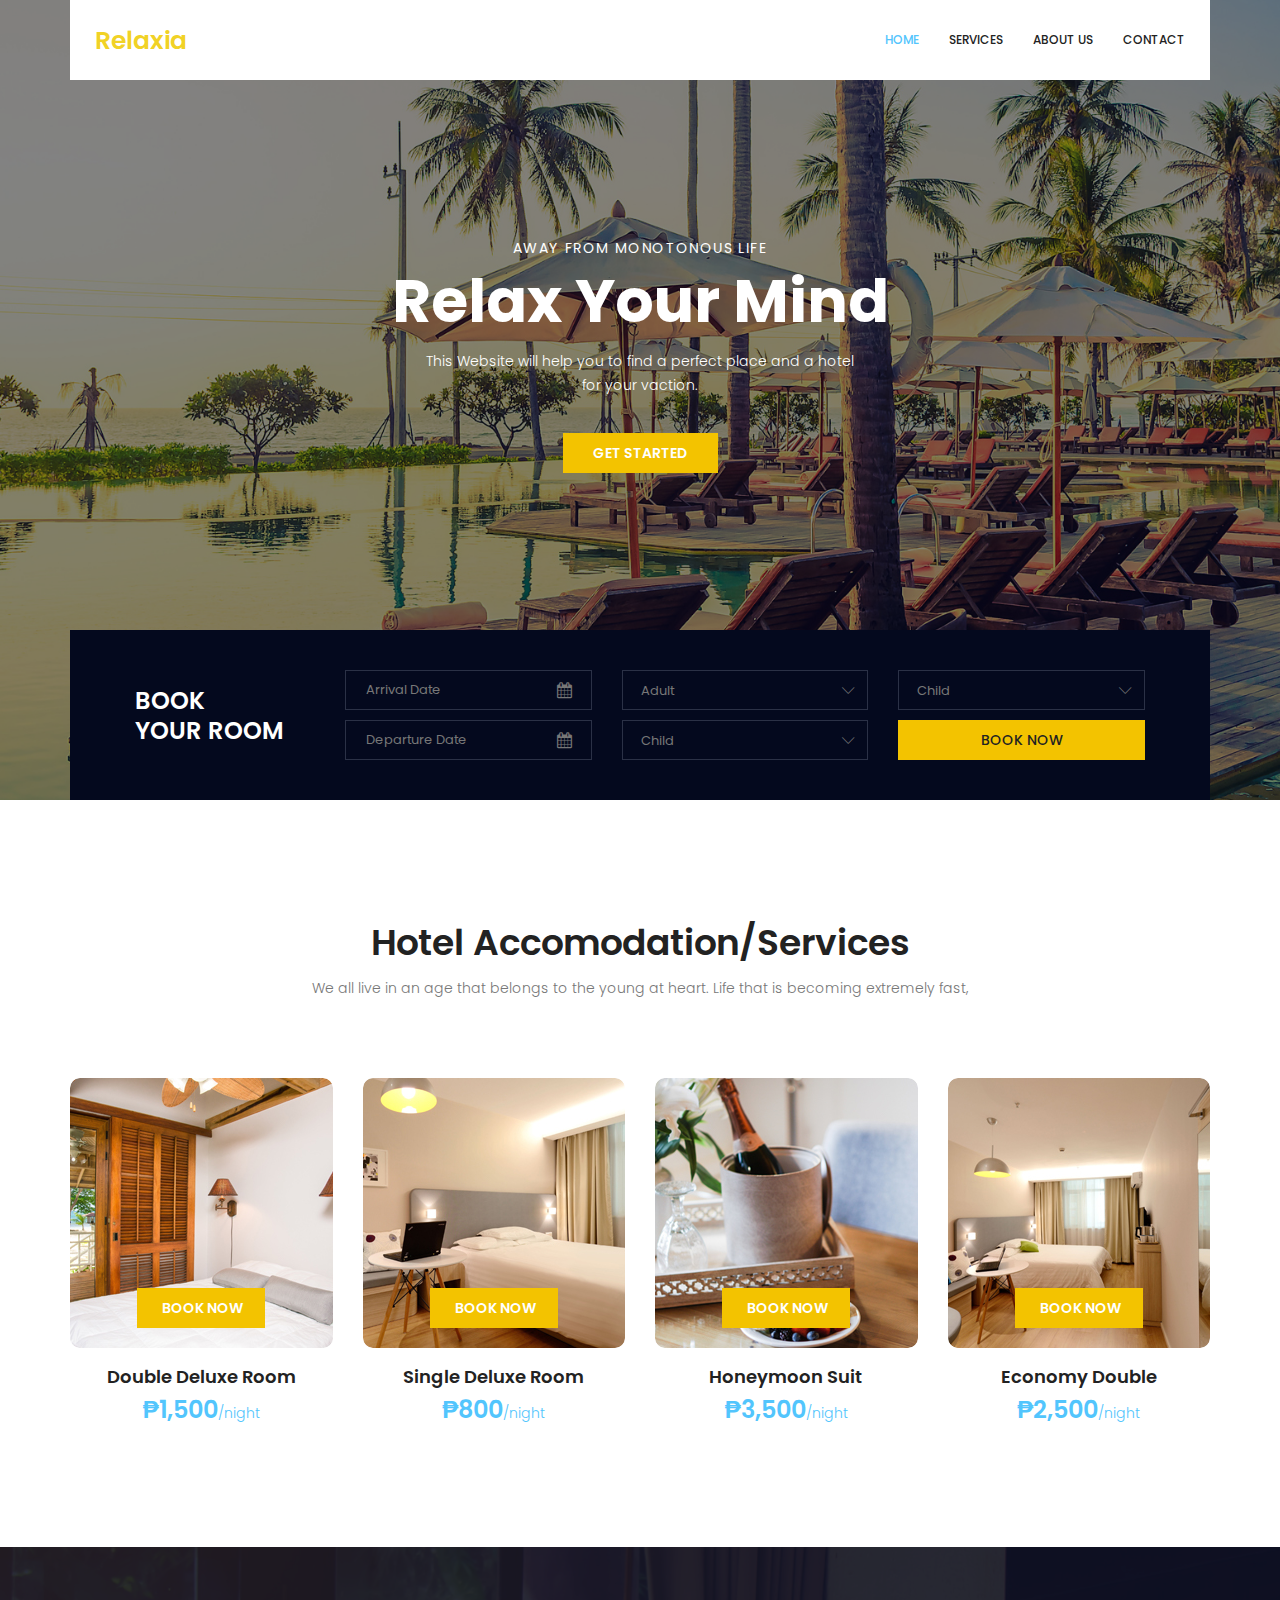
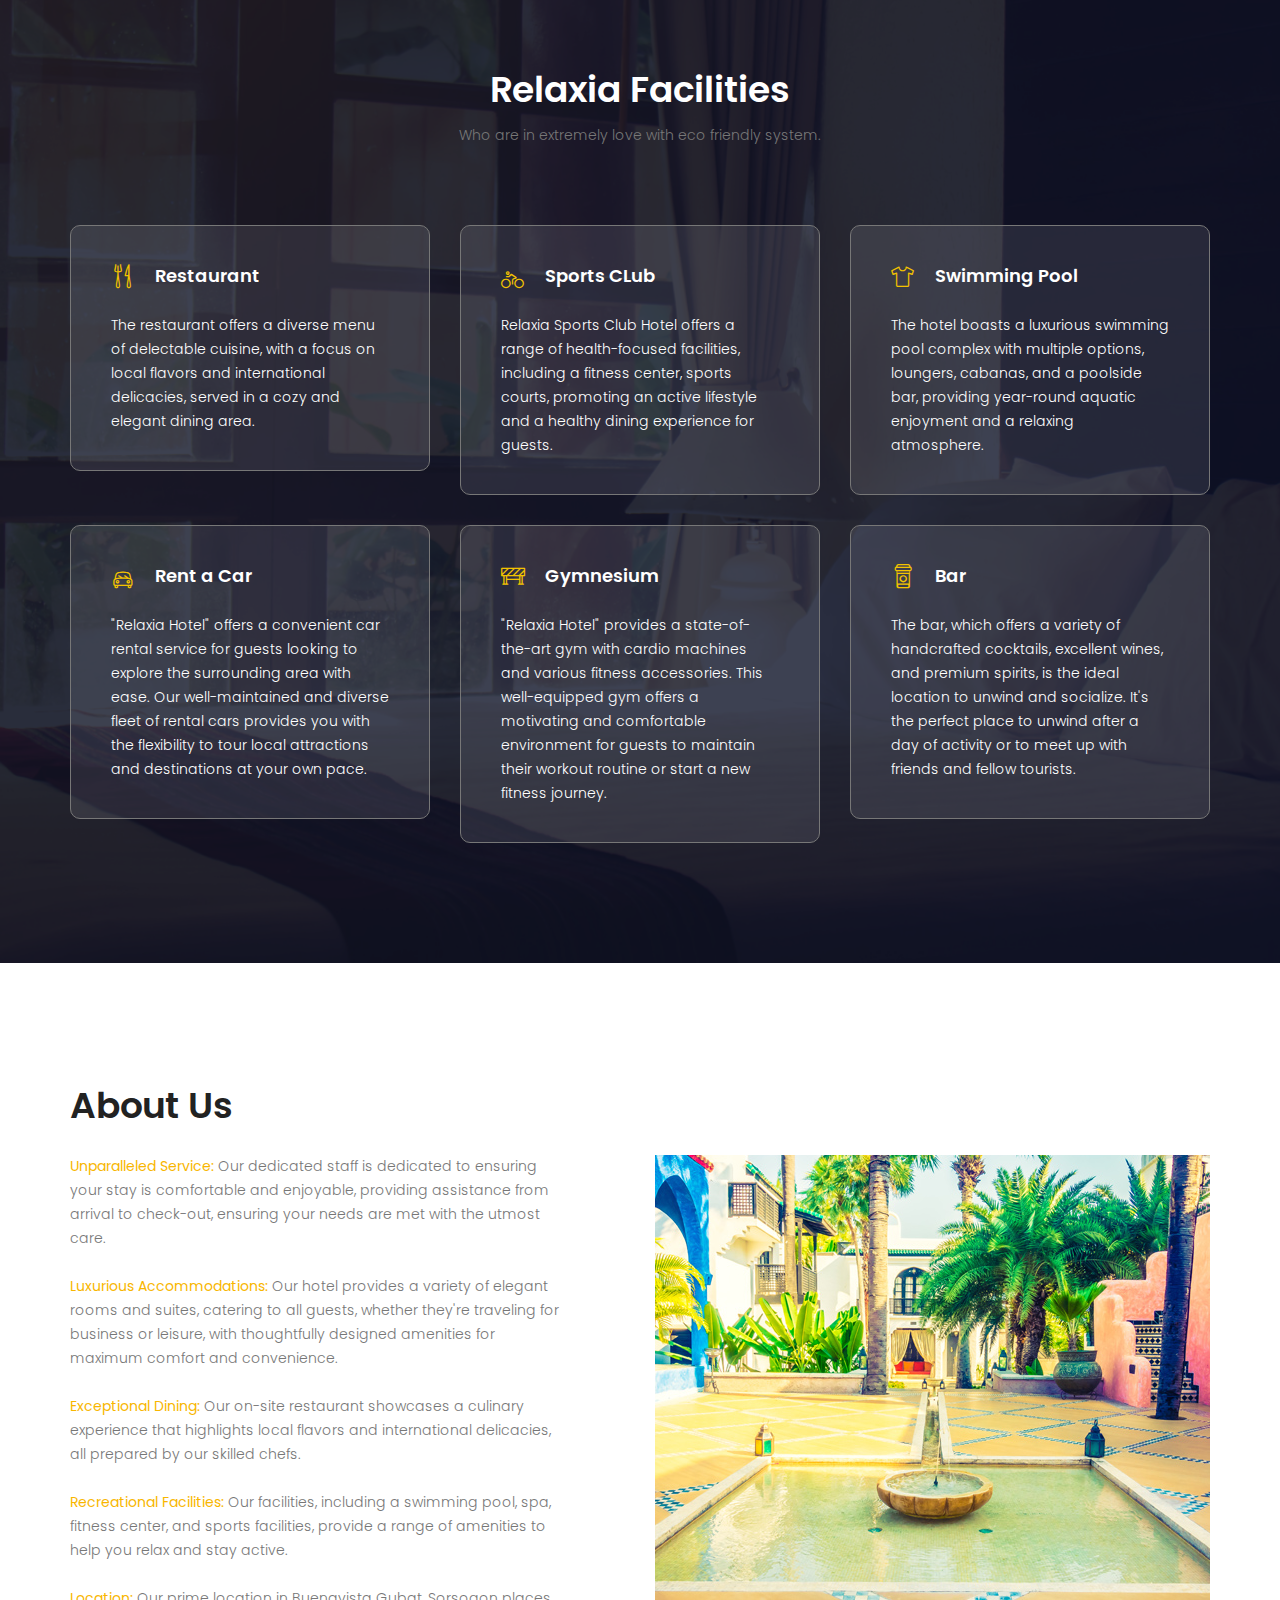
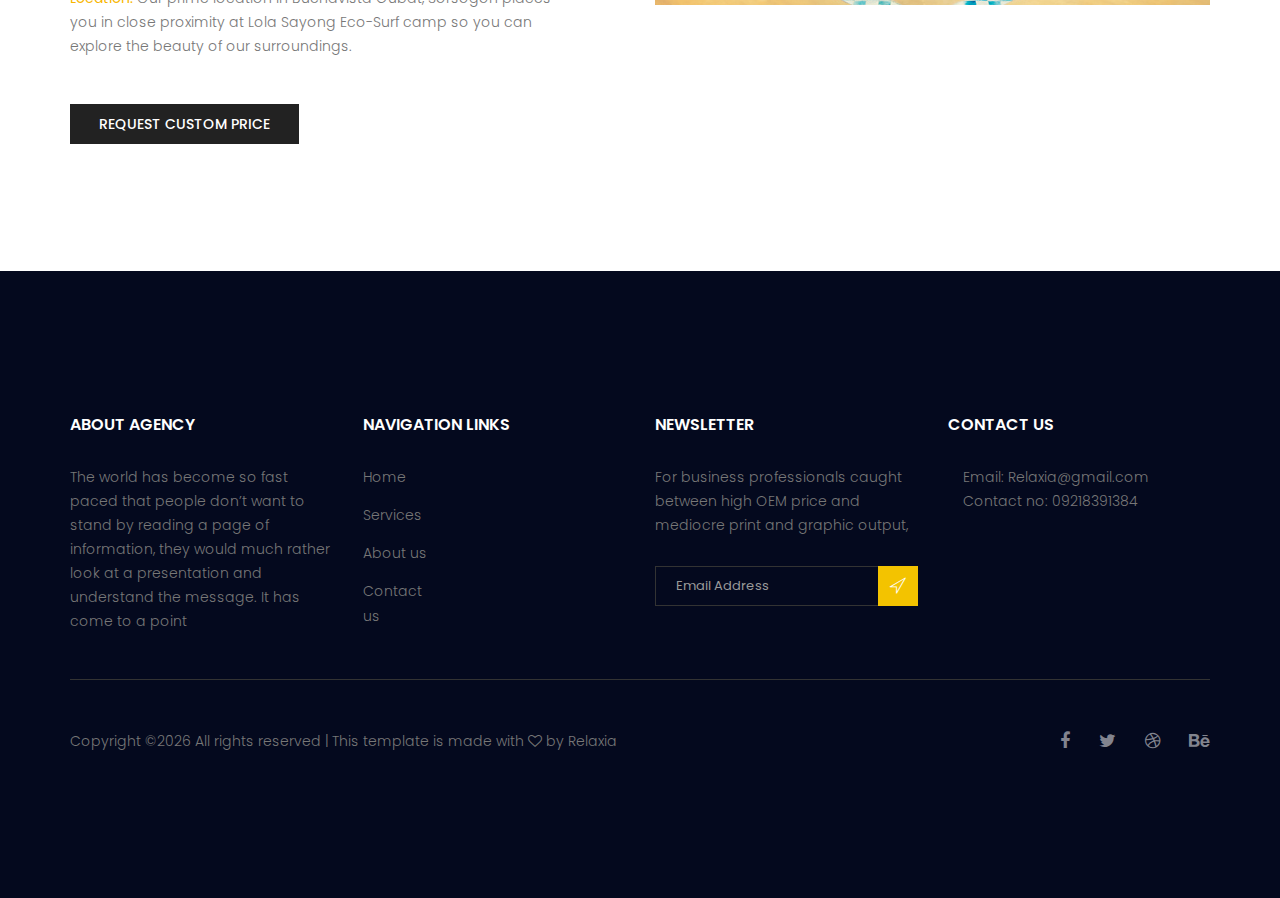
<file: relaxia_hotel/index.html>
<!doctype html>
<html lang="en">
    <head>
        <!-- Required meta tags -->
        <meta charset="utf-8">
        <meta name="viewport" content="width=device-width, initial-scale=1, shrink-to-fit=no">
        <link rel="icon" href="image/logo.png" type="image/png">
        <title>Relaxia</title>
        <!-- Bootstrap CSS -->
        <link rel="stylesheet" href="css/bootstrap.css">
        <link rel="stylesheet" href="vendors/linericon/style.css">
        <link rel="stylesheet" href="css/font-awesome.min.css">
        <link rel="stylesheet" href="vendors/owl-carousel/owl.carousel.min.css">
        <link rel="stylesheet" href="vendors/bootstrap-datepicker/bootstrap-datetimepicker.min.css">
        <link rel="stylesheet" href="vendors/nice-select/css/nice-select.css">
        <link rel="stylesheet" href="vendors/owl-carousel/owl.carousel.min.css">
        <!-- main css -->
        <link rel="stylesheet" href="css/style.css">
        <link rel="stylesheet" href="css/responsive.css">
    </head>
    <body>
        <!--================Header Area =================-->
        <header class="header_area">
            <div class="container">
                <nav class="navbar navbar-expand-lg navbar-light">
                    <a href="index.html"><span class="title" style="font-size: 25px; font-weight: 10px;">Relaxia</span></a>
                    <button class="navbar-toggler" type="button" data-toggle="collapse" data-target="#navbarSupportedContent" aria-controls="navbarSupportedContent" aria-expanded="false" aria-label="Toggle navigation">
                        <span class="icon-bar"></span>
                        <span class="icon-bar"></span>
                        <span class="icon-bar"></span>
                    </button>
                  
                    <div class="collapse navbar-collapse offset" id="navbarSupportedContent">
                        <ul class="nav navbar-nav menu_nav ml-auto">
                            <li class="nav-item active"><a class="nav-link" href="index.html">Home</a></li>
                            <li class="nav-item"><a class="nav-link" href="accomodation.html">Services</a></li>
                            <li class="nav-item"><a class="nav-link" href="about.html">About us</a></li>
                            <li class="nav-item"><a class="nav-link" href="contact.html">Contact</a></li>
                        </ul>
                    </div> 
                </nav>
            </div>
        </header>
        <!--================Header Area =================-->
        
        <!--================Banner Area =================-->
        <section class="banner_area">
            <div class="booking_table d_flex align-items-center">
            	<div class="overlay bg-parallax" data-stellar-ratio="0.9" data-stellar-vertical-offset="0" data-background=""></div>
				<div class="container">
					<div class="banner_content text-center">
						<h6>Away from monotonous life</h6>
						<h2>Relax Your Mind</h2>
						<p>This Website will help you to find a perfect place and a hotel <br> for your vaction.</p>
						<a href="#" class="btn theme_btn button_hover">Get Started</a>
					</div>
				</div>
            </div>
            <div class="hotel_booking_area position">
                <div class="container">
                    <div class="hotel_booking_table">
                        <div class="col-md-3">
                            <h2>Book<br> Your Room</h2>
                        </div>
                        <div class="col-md-9">
                            <div class="boking_table">
                                <div class="row">
                                    <div class="col-md-4">
                                        <div class="book_tabel_item">
                                            <div class="form-group">
                                                <div class='input-group date' id='datetimepicker11'>
                                                    <input type='text' class="form-control" placeholder="Arrival Date"/>
                                                    <span class="input-group-addon">
                                                        <i class="fa fa-calendar" aria-hidden="true"></i>
                                                    </span>
                                                </div>
                                            </div>
                                            <div class="form-group">
                                                <div class='input-group date' id='datetimepicker1'>
                                                    <input type='text' class="form-control" placeholder="Departure Date"/>
                                                    <span class="input-group-addon">
                                                        <i class="fa fa-calendar" aria-hidden="true"></i>
                                                    </span>
                                                </div>
                                            </div>
                                        </div>
                                    </div>
                                    <div class="col-md-4">
                                        <div class="book_tabel_item">
                                            <div class="input-group">
                                                <select class="wide">
                                                    <option data-display="Adult">Adult</option>
                                                    <option value="1">Old</option>
                                                    <option value="2">Younger</option>
                                                    <option value="3">Potato</option>
                                                </select>
                                            </div>
                                            <div class="input-group">
                                                <select class="wide">
                                                    <option data-display="Child">Child</option>
                                                    <option value="1">Child</option>
                                                    <option value="2">Baby</option>
                                                    <option value="3">Child</option>
                                                </select>
                                            </div>
                                        </div>
                                    </div>
                                    <div class="col-md-4">
                                        <div class="book_tabel_item">
                                            <div class="input-group">
                                                <select class="wide">
                                                    <option data-display="Child">Number of Rooms</option>
                                                    <option value="1">Room 01</option>
                                                    <option value="2">Room 02</option>
                                                    <option value="3">Room 03</option>
                                                </select>
                                            </div>
                                            <a class="book_now_btn button_hover" href="#">Book Now</a>
                                        </div>
                                    </div>
                                </div>
                            </div>
                        </div>
                    </div>
                </div>
            </div>
        </section>
        <!--================Banner Area =================-->
        
        <!--================ Accomodation Area  =================-->
        <section class="accomodation_area section_gap">
            <div class="container">
                <div class="section_title text-center">
                    <h2 class="title_color">Hotel Accomodation/Services</h2>
                    <p>We all live in an age that belongs to the young at heart. Life that is becoming extremely fast, </p>
                </div>
                <div class="row mb_30">
                    <div class="col-lg-3 col-sm-6">
                        <div class="accomodation_item text-center">
                            <div class="hotel_img">
                                <img src="image/room1.jpg" alt="">
                                <a href="#" class="btn theme_btn button_hover">Book Now</a>
                            </div>
                            <a href="#"><h4 class="sec_h4">Double Deluxe Room</h4></a>
                            <h5>₱1,500<small>/night</small></h5>
                        </div>
                    </div>
                    <div class="col-lg-3 col-sm-6">
                        <div class="accomodation_item text-center">
                            <div class="hotel_img">
                                <img src="image/room2.jpg" alt="">
                                <a href="#" class="btn theme_btn button_hover">Book Now</a>
                            </div>
                            <a href="#"><h4 class="sec_h4">Single Deluxe Room</h4></a>
                            <h5>₱800<small>/night</small></h5>
                        </div>
                    </div>
                    <div class="col-lg-3 col-sm-6">
                        <div class="accomodation_item text-center">
                            <div class="hotel_img">
                                <img src="image/room3.jpg" alt="">
                                <a href="#" class="btn theme_btn button_hover">Book Now</a>
                            </div>
                            <a href="#"><h4 class="sec_h4">Honeymoon Suit</h4></a>
                            <h5>₱3,500<small>/night</small></h5>
                        </div>
                    </div>
                    <div class="col-lg-3 col-sm-6">
                        <div class="accomodation_item text-center">
                            <div class="hotel_img">
                                <img src="image/room4.jpg" alt="">
                                <a href="#" class="btn theme_btn button_hover">Book Now</a>
                            </div>
                            <a href="#"><h4 class="sec_h4">Economy Double</h4></a>
                            <h5>₱2,500<small>/night</small></h5>
                        </div>
                    </div>
                </div>
            </div>
        </section>
        <!--================ Accomodation Area  =================-->
        
        <!--================ Facilities Area  =================-->
        <section class="facilities_area section_gap">
            <div class="overlay bg-parallax" data-stellar-ratio="0.8" data-stellar-vertical-offset="0" data-background="">  
            </div>
            <div class="container">
                <div class="section_title text-center">
                    <h2 class="title_w">Relaxia Facilities</h2>
                    <p>Who are in extremely love with eco friendly system.</p>
                </div>
                <div class="row mb_30">
                    <div class="col-lg-4 col-md-6">
                        <div class="facilities_item">
                            <h4 class="sec_h4"><i class="lnr lnr-dinner"></i>Restaurant</h4>
                            <p>The restaurant offers a diverse menu of delectable cuisine, with a focus on local flavors and international delicacies, served in a cozy and elegant dining area.</p>
                        </div>
                    </div>
                    <div class="col-lg-4 col-md-6">
                        <div class="facilities_item">
                            <h4 class="sec_h4"><i class="lnr lnr-bicycle"></i>Sports CLub</h4>
                            <p>Relaxia Sports Club Hotel offers a range of health-focused facilities, including a fitness center, sports courts, promoting an active lifestyle and a healthy dining experience for guests.</p>
                        </div>
                    </div>
                    <div class="col-lg-4 col-md-6">
                        <div class="facilities_item">
                            <h4 class="sec_h4"><i class="lnr lnr-shirt"></i>Swimming Pool</h4>
                            <p>The hotel boasts a luxurious swimming pool complex with multiple options, loungers, cabanas, and a poolside bar, providing year-round aquatic enjoyment and a relaxing atmosphere.</p>
                        </div>
                    </div>
                    <div class="col-lg-4 col-md-6">
                        <div class="facilities_item">
                            <h4 class="sec_h4"><i class="lnr lnr-car"></i>Rent a Car</h4>
                            <p>"Relaxia Hotel" offers a convenient car rental service for guests looking to explore the surrounding area with ease. Our well-maintained and diverse fleet of rental cars provides you with the flexibility to tour local attractions and destinations at your own pace.</p>
                        </div>
                    </div>
                    <div class="col-lg-4 col-md-6">
                        <div class="facilities_item">
                            <h4 class="sec_h4"><i class="lnr lnr-construction"></i>Gymnesium</h4>
                            <p>"Relaxia Hotel" provides a state-of-the-art gym with cardio machines and various fitness accessories. This well-equipped gym offers a motivating and comfortable environment for guests to maintain their workout routine or start a new fitness journey.</p>
                        </div>
                    </div>
                    <div class="col-lg-4 col-md-6">
                        <div class="facilities_item">
                            <h4 class="sec_h4"><i class="lnr lnr-coffee-cup"></i>Bar</h4>
                            <p>The bar, which offers a variety of handcrafted cocktails, excellent wines, and premium spirits, is the ideal location to unwind and socialize. It's the perfect place to unwind after a day of activity or to meet up with friends and fellow tourists.</p>
                        </div>
                    </div>
                </div>
            </div>
        </section>
        <!--================ Facilities Area  =================-->
        
        <!--================ About History Area  =================-->
        <section class="about_history_area section_gap">
            <div class="container">
                <div class="row">
                    <div class="col-md-6 d_flex align-items-center">
                        <div class="about_content ">
                            <h2 class="title title_color">About Us <br></h2>
                            <p>
                                <b>Unparalleled Service: </b>Our dedicated staff is dedicated to ensuring your stay is comfortable and enjoyable, providing assistance from arrival to check-out, ensuring your needs are met with the utmost care. <br></br> 
                                <b>Luxurious Accommodations: </b>Our hotel provides a variety of elegant rooms and suites, catering to all guests, whether they're traveling for business or leisure, with thoughtfully designed amenities for maximum comfort and convenience.<br></br>
                                <b>Exceptional Dining: </b>Our on-site restaurant showcases a culinary experience that highlights local flavors and international delicacies, all prepared by our skilled chefs.<br></br>
                                <b>Recreational Facilities: </b>Our facilities, including a swimming pool, spa, fitness center, and sports facilities, provide a range of amenities to help you relax and stay active.<br></br>
                                <b>Location: </b>Our prime location in Buenavista Gubat, Sorsogon places you in close proximity at Lola Sayong Eco-Surf camp so you can explore the beauty of our surroundings.
                            </p>
                          
                            <a href="#" class="button_hover theme_btn_two">Request Custom Price</a>
                        </div>
                    </div>
                    <div class="col-md-6 mt-5 py-4">
                        <img class="img-fluid" src="image/about_bg.jpg" alt="img">
                    </div>
                </div>
            </div>
        </section>
        <!--================ About History Area  =================-->
     
        
        <!--================ start footer Area  =================-->	
        <footer class="footer-area section_gap">
            <div class="container">
                <div class="row">
                    <div class="col-lg-3  col-md-6 col-sm-6">
                        <div class="single-footer-widget">
                            <h6 class="footer_title">About Agency</h6>
                            <p>The world has become so fast paced that people don’t want to stand by reading a page of information, they would much rather look at a presentation and understand the message. It has come to a point </p>
                        </div>
                    </div>
                    <div class="col-lg-3 col-md-6 col-sm-6">
                        <div class="single-footer-widget">
                            <h6 class="footer_title">Navigation Links</h6>
                            <div class="row">
                                <div class="col-4">
                                    <ul class="list_style">
                                        <li><a href="index.html">Home</a></li>
                                        <li><a href="accomodation.html">Services</a></li>
                                        <li><a href="about.html">About us</a></li>
                                        <li><a href="contact.html">Contact us</a></li>
                                    </ul>
                                </div>
                            </div>							
                        </div>
                    </div>							
                    <div class="col-lg-3 col-md-6 col-sm-6">
                        <div class="single-footer-widget">
                            <h6 class="footer_title">Newsletter</h6>
                            <p>For business professionals caught between high OEM price and mediocre print and graphic output, </p>		
                            <div id="mc_embed_signup">
                                <form target="_blank" action="https://spondonit.us12.list-manage.com/subscribe/post?u=1462626880ade1ac87bd9c93a&amp;id=92a4423d01" method="get" class="subscribe_form relative">
                                    <div class="input-group d-flex flex-row">
                                        <input name="EMAIL" placeholder="Email Address" onfocus="this.placeholder = ''" onblur="this.placeholder = 'Email Address '" required="" type="email">
                                        <button class="btn sub-btn"><span class="lnr lnr-location"></span></button>		
                                    </div>									
                                    <div class="mt-10 info"></div>
                                </form>
                            </div>
                        </div>
                    </div>
                    <div class="col-lg-3 col-md-6 col-sm-12">
                        <div class="single-footer-widget">
                            <h6 class="footer_title">Contact Us</h6>
                            <div class="col-sm-12">
                                <ul class="list_style">
                                    <span>Email: Relaxia@gmail.com</span>
                                    <span>Contact no: 09218391384</span>
                                </ul>
                            </div>
                        </div>
                    </div>
                </div>
                <div class="border_line"></div>
                <div class="row footer-bottom d-flex justify-content-between align-items-center">
                    <p class="col-lg-8 col-sm-12 footer-text m-0">Copyright &copy;<script>document.write(new Date().getFullYear());</script> All rights reserved | This template is made with <i class="fa fa-heart-o" aria-hidden="true"></i> by <span>Relaxia</span></p>
                    <div class="col-lg-4 col-sm-12 footer-social">
                        <a href="#"><i class="fa fa-facebook"></i></a>
                        <a href="#"><i class="fa fa-twitter"></i></a>
                        <a href="#"><i class="fa fa-dribbble"></i></a>
                        <a href="#"><i class="fa fa-behance"></i></a>
                    </div>
                </div>
            </div>
        </footer>
		<!--================ End footer Area  =================-->
        
        
        <!-- Optional JavaScript -->
        <!-- jQuery first, then Popper.js, then Bootstrap JS -->
        <script src="js/jquery-3.2.1.min.js"></script>
        <script src="js/popper.js"></script>
        <script src="js/bootstrap.min.js"></script>
        <script src="vendors/owl-carousel/owl.carousel.min.js"></script>
        <script src="js/jquery.ajaxchimp.min.js"></script>
        <script src="js/mail-script.js"></script>
        <script src="vendors/bootstrap-datepicker/bootstrap-datetimepicker.min.js"></script>
        <script src="vendors/nice-select/js/jquery.nice-select.js"></script>
        <script src="js/mail-script.js"></script>
        <script src="js/stellar.js"></script>
        <script src="vendors/lightbox/simpleLightbox.min.js"></script>
        <script src="js/custom.js"></script>
    </body>
</html>
</file>
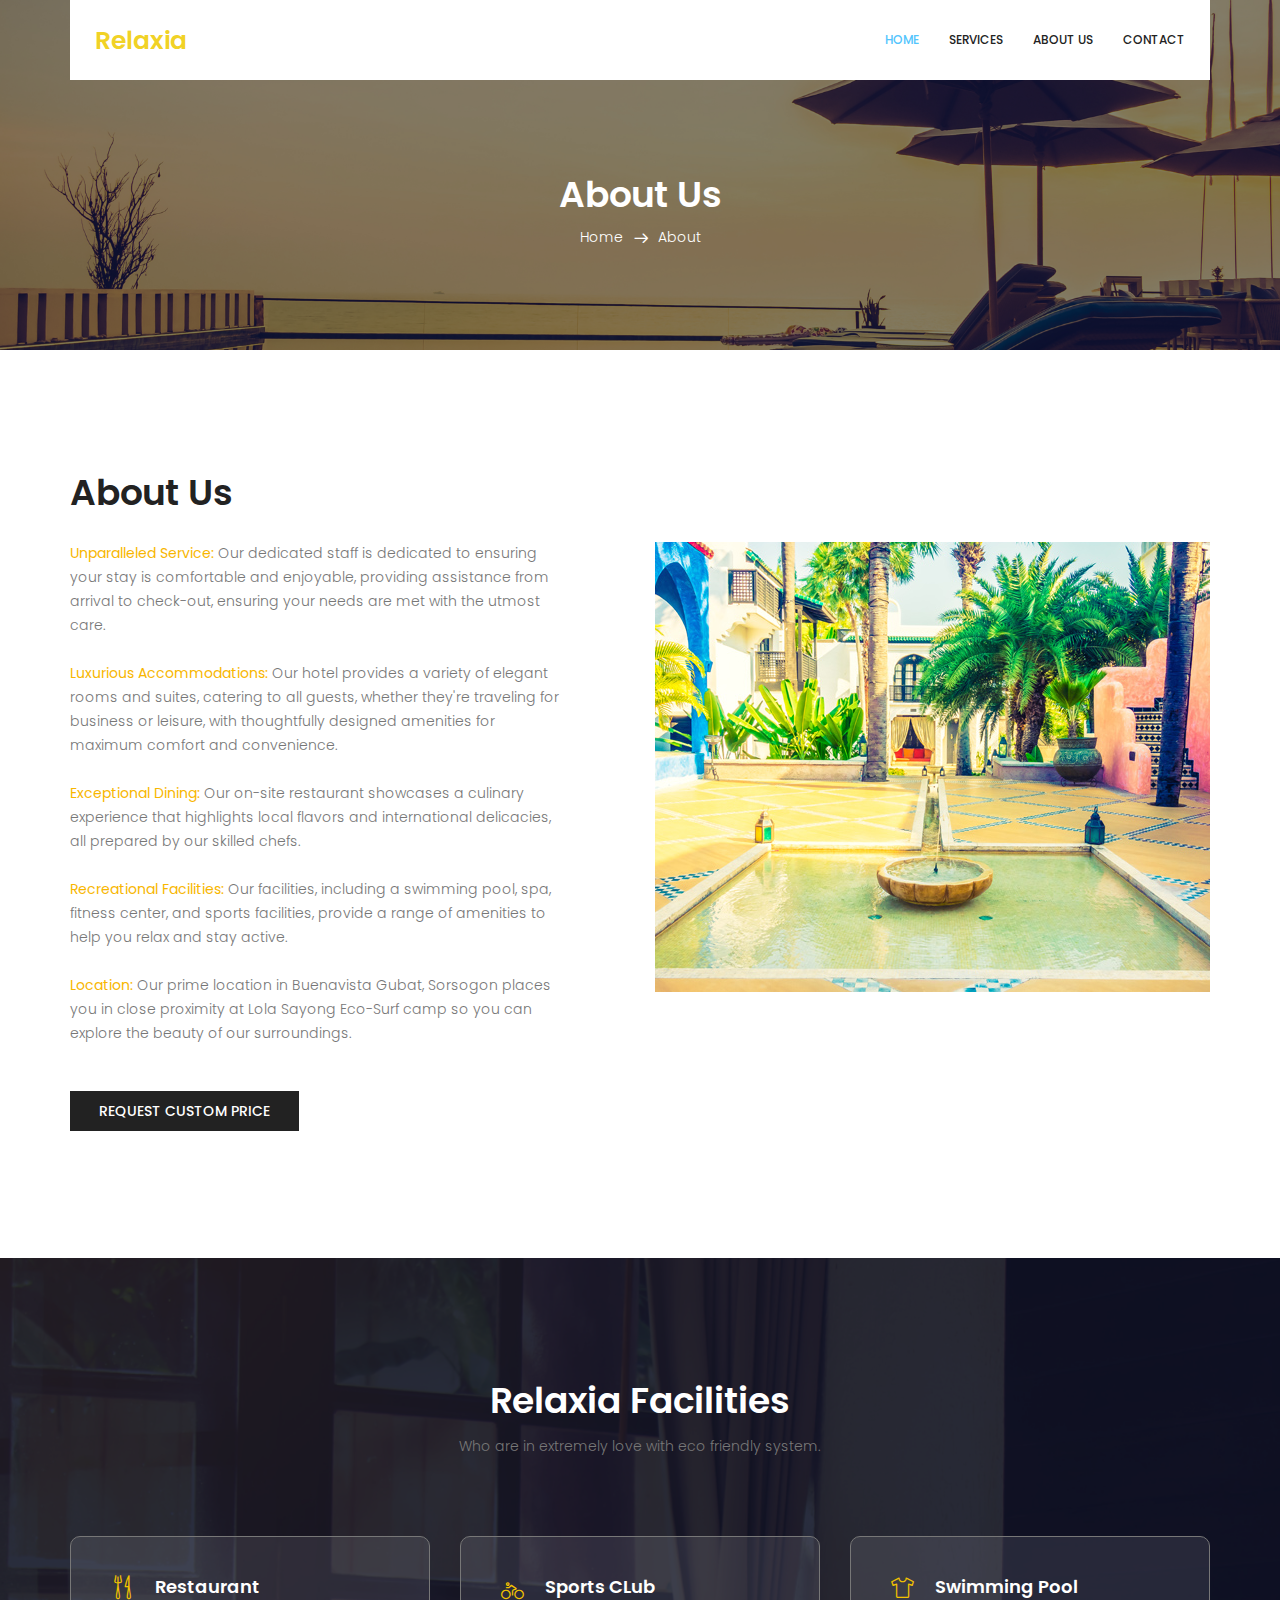
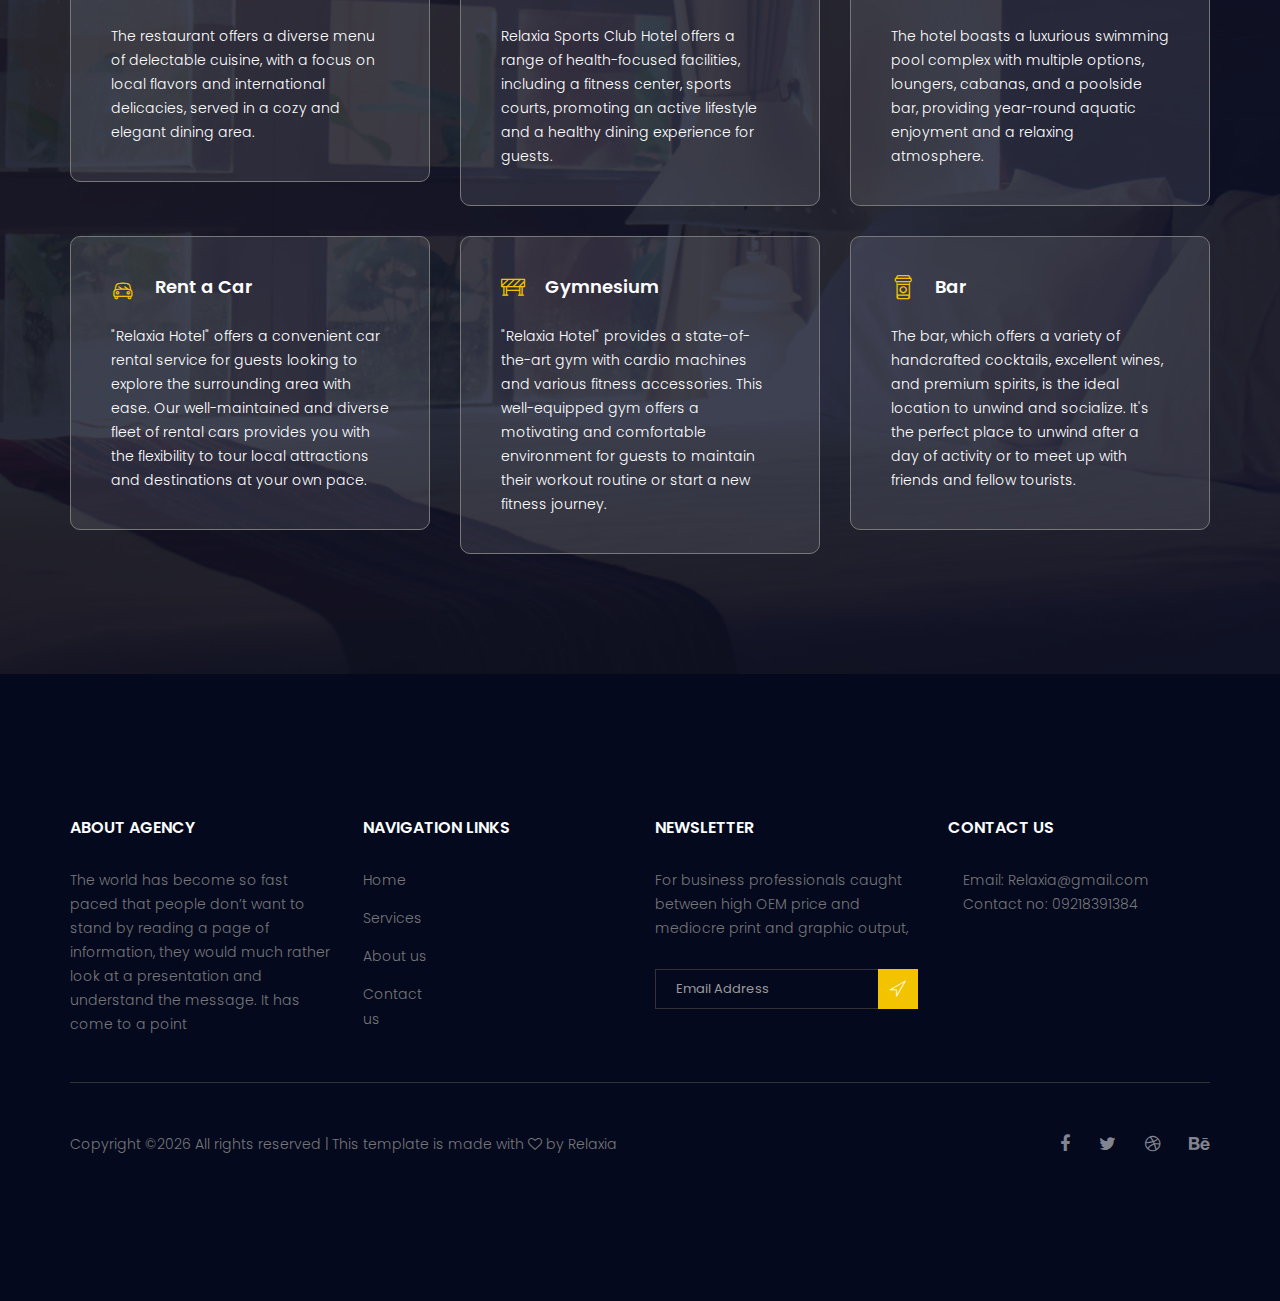
<file: relaxia_hotel/about.html>
<!doctype html>
<html lang="en">
    <head>
        <!-- Required meta tags -->
        <meta charset="utf-8">
        <meta name="viewport" content="width=device-width, initial-scale=1, shrink-to-fit=no">
        <link rel="icon" href="image/logo.png" type="image/png">
        <title>Relaxia</title>
        <!-- Bootstrap CSS -->
        <link rel="stylesheet" href="css/bootstrap.css">
        <link rel="stylesheet" href="vendors/linericon/style.css">
        <link rel="stylesheet" href="css/font-awesome.min.css">
        <link rel="stylesheet" href="vendors/bootstrap-datepicker/bootstrap-datetimepicker.min.css">
        <link rel="stylesheet" href="vendors/nice-select/css/nice-select.css">
        <link rel="stylesheet" href="vendors/owl-carousel/owl.carousel.min.css">
        <!-- main css -->
        <link rel="stylesheet" href="css/style.css">
        <link rel="stylesheet" href="css/responsive.css">
    </head>
    <body>
        <!--================Header Area =================-->
        <header class="header_area">
            <div class="container">
                <nav class="navbar navbar-expand-lg navbar-light">
                    <!-- Brand and toggle get grouped for better mobile display -->
                    <a href="index.html"><span class="title" style="font-size: 25px; font-weight: 10px;">Relaxia</span></a>
                    <button class="navbar-toggler" type="button" data-toggle="collapse" data-target="#navbarSupportedContent" aria-controls="navbarSupportedContent" aria-expanded="false" aria-label="Toggle navigation">
                        <span class="icon-bar"></span>
                        <span class="icon-bar"></span>
                        <span class="icon-bar"></span>
                    </button>
                    <!-- Collect the nav links, forms, and other content for toggling -->
                    <div class="collapse navbar-collapse offset" id="navbarSupportedContent">
                        <ul class="nav navbar-nav menu_nav ml-auto">
                             <li class="nav-item active"><a class="nav-link" href="index.html">Home</a></li>
                            <li class="nav-item"><a class="nav-link" href="accomodation.html">Services</a></li>
                            <li class="nav-item"><a class="nav-link" href="about.html">About us</a></li>
                            <li class="nav-item"><a class="nav-link" href="contact.html">Contact</a></li>
                        </ul>
                    </div> 
                </nav>
            </div>
        </header>
        <!--================Header Area =================-->
        
        <!--================Breadcrumb Area =================-->
        <section class="breadcrumb_area">
            <div class="overlay bg-parallax" data-stellar-ratio="0.8" data-stellar-vertical-offset="0" data-background=""></div>
            <div class="container">
                <div class="page-cover text-center">
                    <h2 class="page-cover-tittle">About Us</h2>
                    <ol class="breadcrumb">
                        <li><a href="index.html">Home</a></li>
                        <li class="active">About</li>
                    </ol>
                </div>
            </div>
        </section>
        <!--================Breadcrumb Area =================-->
        
        <!--================ About History Area  =================-->
        <section class="about_history_area section_gap">
            <div class="container">
                <div class="row">
                    <div class="col-md-6 d_flex align-items-center">
                        <div class="about_content ">
                            <h2 class="title title_color">About Us <br></h2>
                            <p>
                                <b>Unparalleled Service: </b>Our dedicated staff is dedicated to ensuring your stay is comfortable and enjoyable, providing assistance from arrival to check-out, ensuring your needs are met with the utmost care. <br></br> 
                                <b>Luxurious Accommodations: </b>Our hotel provides a variety of elegant rooms and suites, catering to all guests, whether they're traveling for business or leisure, with thoughtfully designed amenities for maximum comfort and convenience.<br></br>
                                <b>Exceptional Dining: </b>Our on-site restaurant showcases a culinary experience that highlights local flavors and international delicacies, all prepared by our skilled chefs.<br></br>
                                <b>Recreational Facilities: </b>Our facilities, including a swimming pool, spa, fitness center, and sports facilities, provide a range of amenities to help you relax and stay active.<br></br>
                                <b>Location: </b>Our prime location in Buenavista Gubat, Sorsogon places you in close proximity at Lola Sayong Eco-Surf camp so you can explore the beauty of our surroundings.
                            </p>
                          
                            <a href="#" class="button_hover theme_btn_two">Request Custom Price</a>
                        </div>
                    </div>
                    <div class="col-md-6 mt-5 py-4">
                        <img class="img-fluid" src="image/about_bg.jpg" alt="img">
                    </div>
                </div>
            </div>
        </section>
        <!--================ About History Area  =================-->
        
        <!--================ Facilities Area  =================-->
        <section class="facilities_area section_gap">
            <div class="overlay bg-parallax" data-stellar-ratio="0.8" data-stellar-vertical-offset="0" data-background="">  
            </div>
            <div class="container">
                <div class="section_title text-center">
                    <h2 class="title_w">Relaxia Facilities</h2>
                    <p>Who are in extremely love with eco friendly system.</p>
                </div>
                <div class="row mb_30">
                    <div class="col-lg-4 col-md-6">
                        <div class="facilities_item">
                            <h4 class="sec_h4"><i class="lnr lnr-dinner"></i>Restaurant</h4>
                            <p>The restaurant offers a diverse menu of delectable cuisine, with a focus on local flavors and international delicacies, served in a cozy and elegant dining area.</p>
                        </div>
                    </div>
                    <div class="col-lg-4 col-md-6">
                        <div class="facilities_item">
                            <h4 class="sec_h4"><i class="lnr lnr-bicycle"></i>Sports CLub</h4>
                            <p>Relaxia Sports Club Hotel offers a range of health-focused facilities, including a fitness center, sports courts, promoting an active lifestyle and a healthy dining experience for guests.</p>
                        </div>
                    </div>
                    <div class="col-lg-4 col-md-6">
                        <div class="facilities_item">
                            <h4 class="sec_h4"><i class="lnr lnr-shirt"></i>Swimming Pool</h4>
                            <p>The hotel boasts a luxurious swimming pool complex with multiple options, loungers, cabanas, and a poolside bar, providing year-round aquatic enjoyment and a relaxing atmosphere.</p>
                        </div>
                    </div>
                    <div class="col-lg-4 col-md-6">
                        <div class="facilities_item">
                            <h4 class="sec_h4"><i class="lnr lnr-car"></i>Rent a Car</h4>
                            <p>"Relaxia Hotel" offers a convenient car rental service for guests looking to explore the surrounding area with ease. Our well-maintained and diverse fleet of rental cars provides you with the flexibility to tour local attractions and destinations at your own pace.</p>
                        </div>
                    </div>
                    <div class="col-lg-4 col-md-6">
                        <div class="facilities_item">
                            <h4 class="sec_h4"><i class="lnr lnr-construction"></i>Gymnesium</h4>
                            <p>"Relaxia Hotel" provides a state-of-the-art gym with cardio machines and various fitness accessories. This well-equipped gym offers a motivating and comfortable environment for guests to maintain their workout routine or start a new fitness journey.</p>
                        </div>
                    </div>
                    <div class="col-lg-4 col-md-6">
                        <div class="facilities_item">
                            <h4 class="sec_h4"><i class="lnr lnr-coffee-cup"></i>Bar</h4>
                            <p>The bar, which offers a variety of handcrafted cocktails, excellent wines, and premium spirits, is the ideal location to unwind and socialize. It's the perfect place to unwind after a day of activity or to meet up with friends and fellow tourists.</p>
                        </div>
                    </div>
                </div>
            </div>
        </section>
        <!--================ Facilities Area  =================-->
        
        <!--================ start footer Area  =================-->	
        <footer class="footer-area section_gap">
            <div class="container">
                <div class="row">
                    <div class="col-lg-3  col-md-6 col-sm-6">
                        <div class="single-footer-widget">
                            <h6 class="footer_title">About Agency</h6>
                            <p>The world has become so fast paced that people don’t want to stand by reading a page of information, they would much rather look at a presentation and understand the message. It has come to a point </p>
                        </div>
                    </div>
                    <div class="col-lg-3 col-md-6 col-sm-6">
                        <div class="single-footer-widget">
                            <h6 class="footer_title">Navigation Links</h6>
                            <div class="row">
                                <div class="col-4">
                                    <ul class="list_style">
                                        <li><a href="index.html">Home</a></li>
                                        <li><a href="accomodation.html">Services</a></li>
                                        <li><a href="about.html">About us</a></li>
                                        <li><a href="contact.html">Contact us</a></li>
                                    </ul>
                                </div>
                            </div>							
                        </div>
                    </div>							
                    <div class="col-lg-3 col-md-6 col-sm-6">
                        <div class="single-footer-widget">
                            <h6 class="footer_title">Newsletter</h6>
                            <p>For business professionals caught between high OEM price and mediocre print and graphic output, </p>		
                            <div id="mc_embed_signup">
                                <form target="_blank" action="https://spondonit.us12.list-manage.com/subscribe/post?u=1462626880ade1ac87bd9c93a&amp;id=92a4423d01" method="get" class="subscribe_form relative">
                                    <div class="input-group d-flex flex-row">
                                        <input name="EMAIL" placeholder="Email Address" onfocus="this.placeholder = ''" onblur="this.placeholder = 'Email Address '" required="" type="email">
                                        <button class="btn sub-btn"><span class="lnr lnr-location"></span></button>		
                                    </div>									
                                    <div class="mt-10 info"></div>
                                </form>
                            </div>
                        </div>
                    </div>
                    <div class="col-lg-3 col-md-6 col-sm-12">
                        <div class="single-footer-widget">
                            <h6 class="footer_title">Contact Us</h6>
                            <div class="col-sm-12">
                                <ul class="list_style">
                                    <span>Email: Relaxia@gmail.com</span>
                                    <span>Contact no: 09218391384</span>
                                </ul>
                            </div>
                        </div>
                    </div>
                </div>
                <div class="border_line"></div>
                <div class="row footer-bottom d-flex justify-content-between align-items-center">
                    <p class="col-lg-8 col-sm-12 footer-text m-0">Copyright &copy;<script>document.write(new Date().getFullYear());</script> All rights reserved | This template is made with <i class="fa fa-heart-o" aria-hidden="true"></i> by <span>Relaxia</span></p>
                    <div class="col-lg-4 col-sm-12 footer-social">
                        <a href="#"><i class="fa fa-facebook"></i></a>
                        <a href="#"><i class="fa fa-twitter"></i></a>
                        <a href="#"><i class="fa fa-dribbble"></i></a>
                        <a href="#"><i class="fa fa-behance"></i></a>
                    </div>
                </div>
            </div>
        </footer>
		<!--================ End footer Area  =================-->
        
        
        <!-- Optional JavaScript -->
        <!-- jQuery first, then Popper.js, then Bootstrap JS -->
        <script src="js/jquery-3.2.1.min.js"></script>
        <script src="js/popper.js"></script>
        <script src="js/bootstrap.min.js"></script>
        <script src="vendors/owl-carousel/owl.carousel.min.js"></script>
        <script src="js/jquery.ajaxchimp.min.js"></script>
        <script src="vendors/bootstrap-datepicker/bootstrap-datetimepicker.min.js"></script>
        <script src="vendors/nice-select/js/jquery.nice-select.js"></script>
        <script src="js/mail-script.js"></script>
        <script src="js/stellar.js"></script>
        <script src="vendors/lightbox/simpleLightbox.min.js"></script>
        <script src="js/custom.js"></script>
    </body>
</html>
</file>
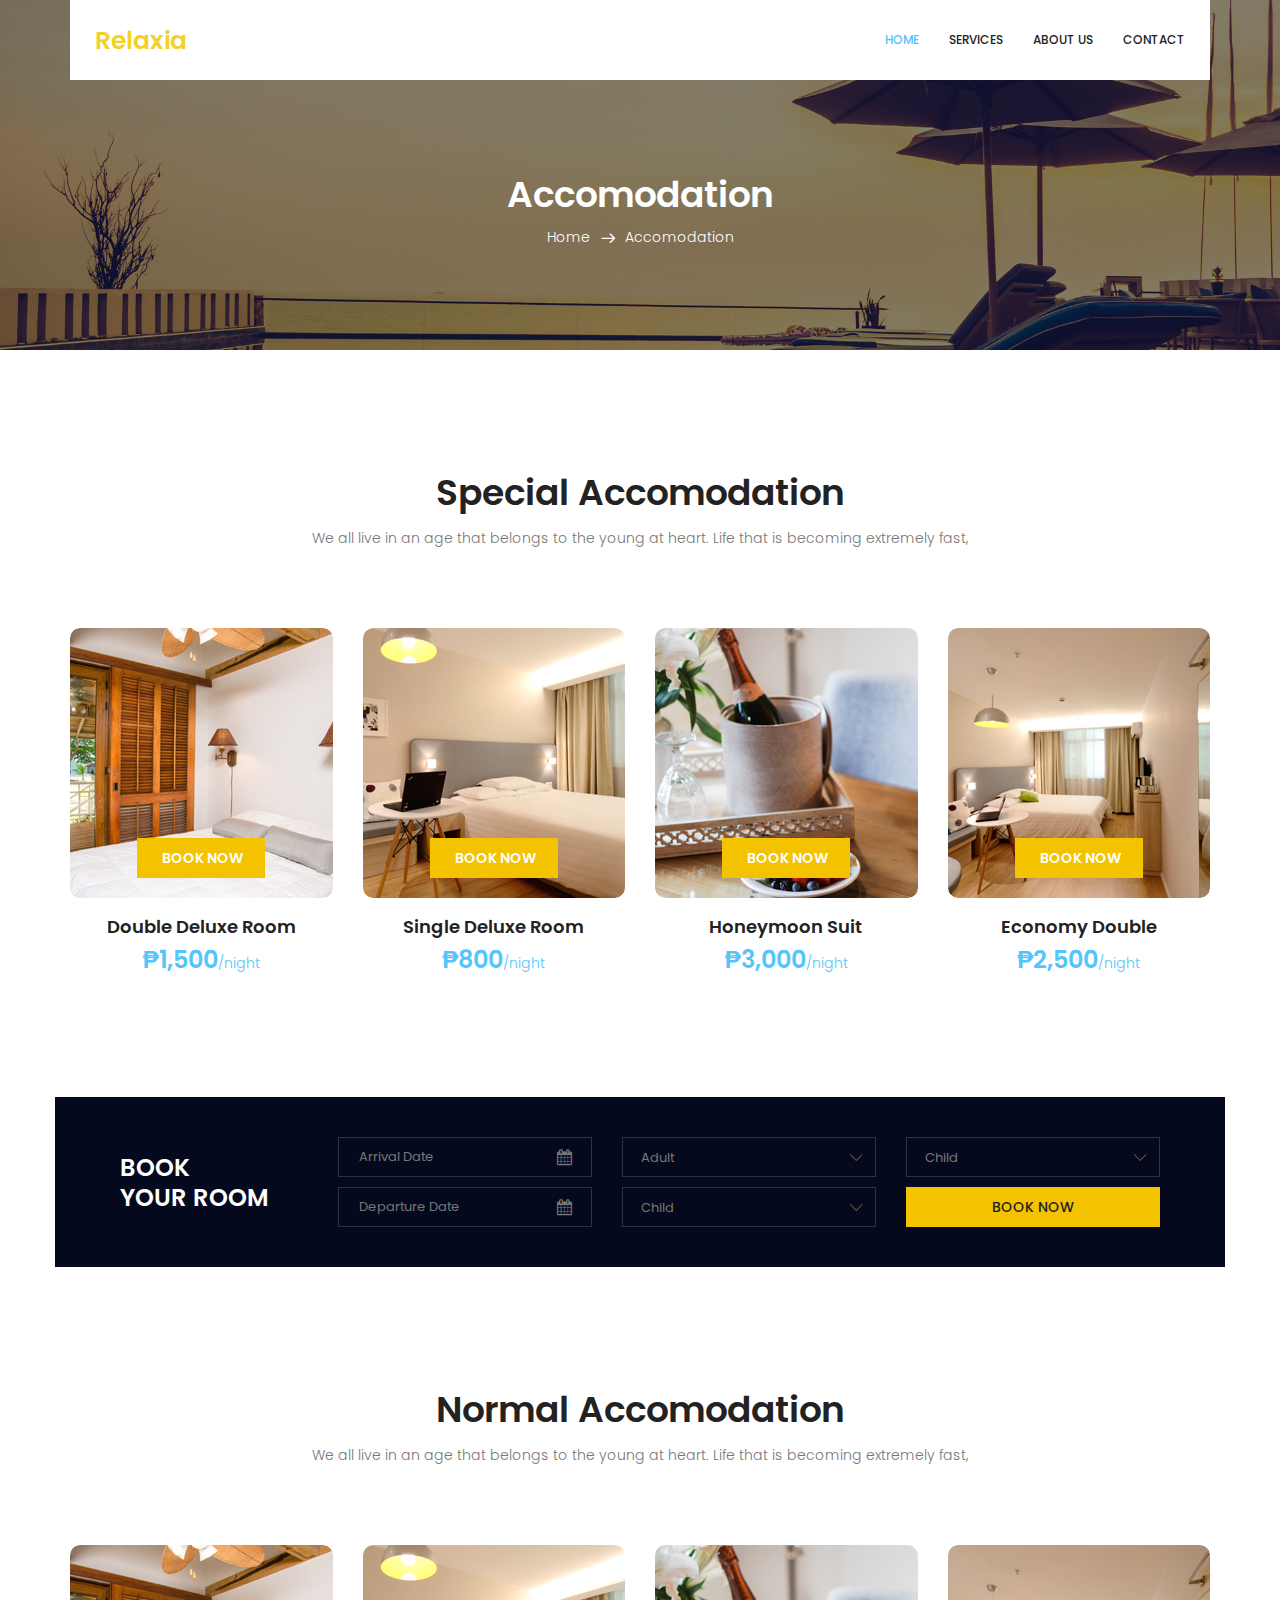
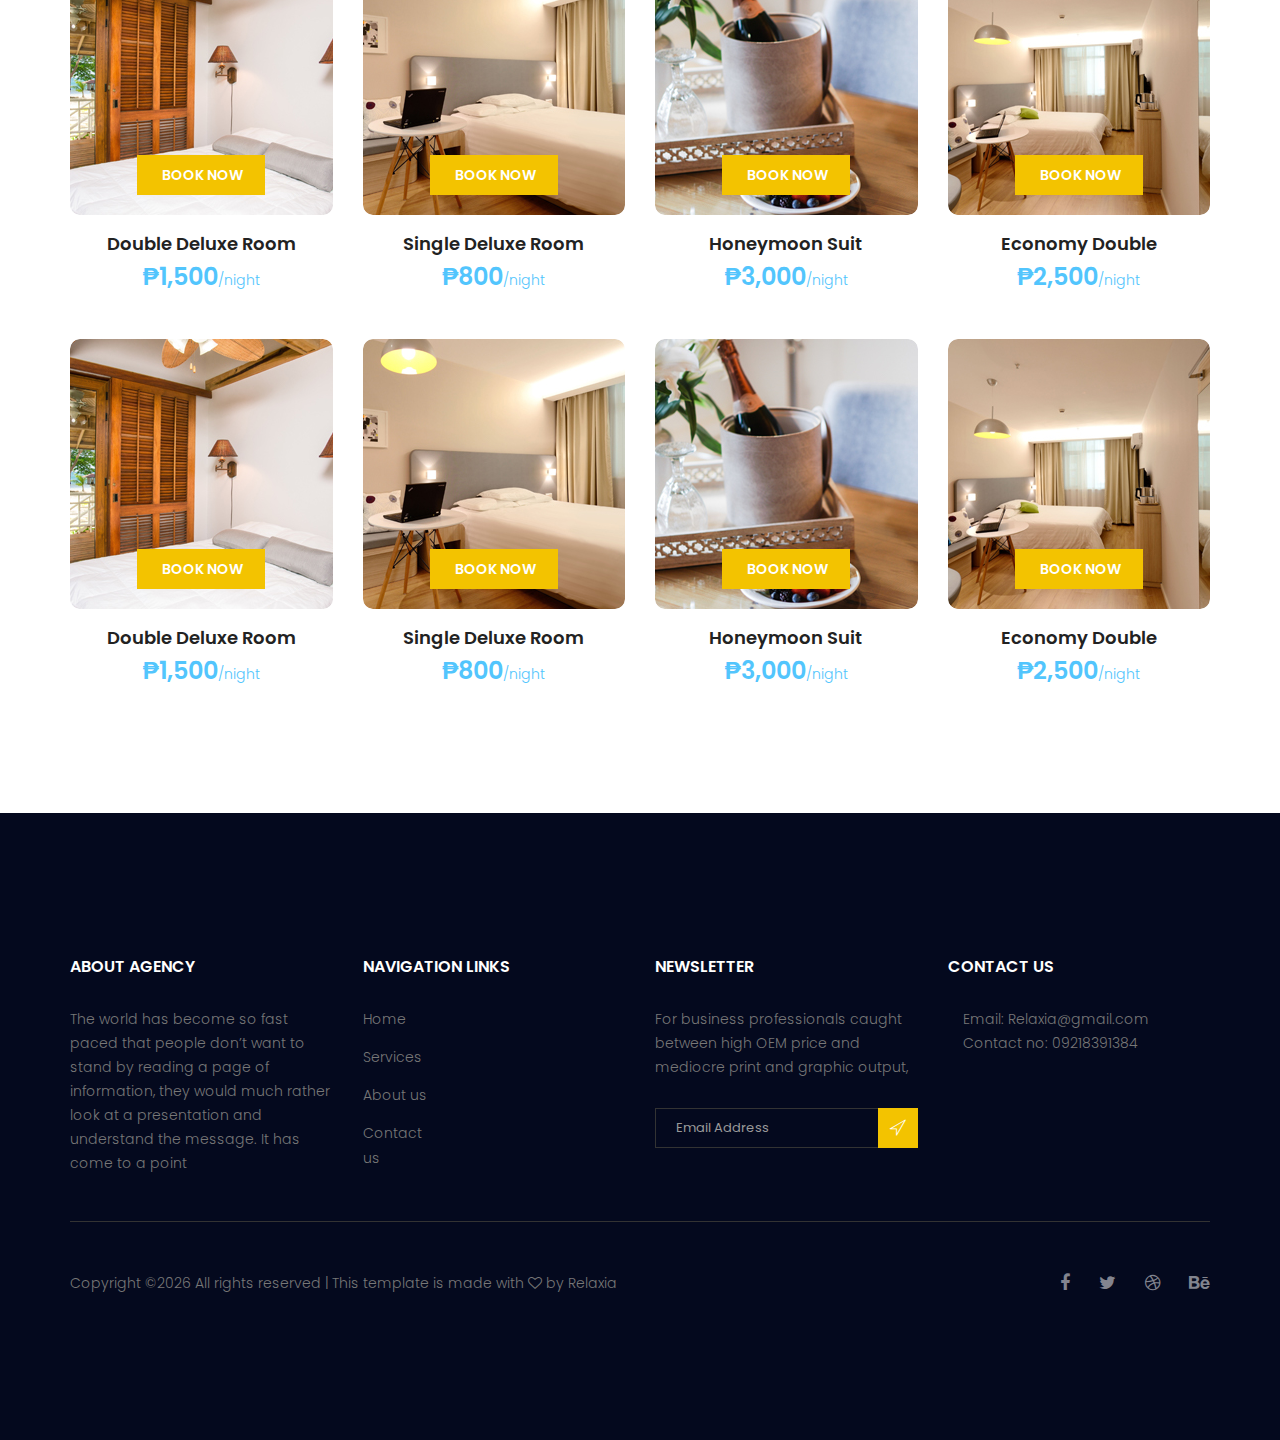
<file: relaxia_hotel/accomodation.html>
<!doctype html>
<html lang="en">
    <head>
        <!-- Required meta tags -->
        <meta charset="utf-8">
        <meta name="viewport" content="width=device-width, initial-scale=1, shrink-to-fit=no">
        <link rel="icon" href="image/logo.png" type="image/png">
        <title>Relaxia</title>
        <!-- Bootstrap CSS -->
        <link rel="stylesheet" href="css/bootstrap.css">
        <link rel="stylesheet" href="vendors/linericon/style.css">
        <link rel="stylesheet" href="css/font-awesome.min.css">
        <link rel="stylesheet" href="vendors/bootstrap-datepicker/bootstrap-datetimepicker.min.css">
        <link rel="stylesheet" href="vendors/nice-select/css/nice-select.css">
        <link rel="stylesheet" href="vendors/owl-carousel/owl.carousel.min.css">
        <!-- main css -->
        <link rel="stylesheet" href="css/style.css">
        <link rel="stylesheet" href="css/responsive.css">
    </head>
    <body>
        <!--================Header Area =================-->
        <header class="header_area">
            <div class="container">
                <nav class="navbar navbar-expand-lg navbar-light">
                    <a href="index.html"><span class="title" style="font-size: 25px; font-weight: 10px;">Relaxia</span></a>
                    <button class="navbar-toggler" type="button" data-toggle="collapse" data-target="#navbarSupportedContent" aria-controls="navbarSupportedContent" aria-expanded="false" aria-label="Toggle navigation">
                        <span class="icon-bar"></span>
                        <span class="icon-bar"></span>
                        <span class="icon-bar"></span>
                    </button>
                    <div class="collapse navbar-collapse offset" id="navbarSupportedContent">
                        <ul class="nav navbar-nav menu_nav ml-auto">
                            <li class="nav-item active"><a class="nav-link" href="index.html">Home</a></li>
                            <li class="nav-item"><a class="nav-link" href="accomodation.html">Services</a></li>
                            <li class="nav-item"><a class="nav-link" href="about.html">About us</a></li>
                            <li class="nav-item"><a class="nav-link" href="contact.html">Contact</a></li>
                        </ul>
                    </div> 
                </nav>
            </div>
        </header>
        <!--================Header Area =================-->
        
        <!--================Breadcrumb Area =================-->
        <section class="breadcrumb_area">
            <div class="overlay bg-parallax" data-stellar-ratio="0.8" data-stellar-vertical-offset="0" data-background=""></div>
            <div class="container">
                <div class="page-cover text-center">
                    <h2 class="page-cover-tittle">Accomodation</h2>
                    <ol class="breadcrumb">
                        <li><a href="index.html">Home</a></li>
                        <li class="active">Accomodation</li>
                    </ol>
                </div>
            </div>
        </section>
        <!--================Breadcrumb Area =================-->
        
        <!--================ Accomodation Area  =================-->
        <section class="accomodation_area section_gap">
            <div class="container">
                <div class="section_title text-center">
                    <h2 class="title_color">Special Accomodation</h2>
                    <p>We all live in an age that belongs to the young at heart. Life that is becoming extremely fast,</p>
                </div>
                <div class="row mb_30">
                    <div class="col-lg-3 col-sm-6">
                        <div class="accomodation_item text-center">
                            <div class="hotel_img">
                                <img src="image/room1.jpg" alt="">
                                <a href="#" class="btn theme_btn button_hover">Book Now</a>
                            </div>
                            <a href="#"><h4 class="sec_h4">Double Deluxe Room</h4></a>
                            <h5>₱1,500<small>/night</small></h5>
                        </div>
                    </div>
                    <div class="col-lg-3 col-sm-6">
                        <div class="accomodation_item text-center">
                            <div class="hotel_img">
                                <img src="image/room2.jpg" alt="">
                                <a href="#" class="btn theme_btn button_hover">Book Now</a>
                            </div>
                            <a href="#"><h4 class="sec_h4">Single Deluxe Room</h4></a>
                            <h5>₱800<small>/night</small></h5>
                        </div>
                    </div>
                    <div class="col-lg-3 col-sm-6">
                        <div class="accomodation_item text-center">
                            <div class="hotel_img">
                                <img src="image/room3.jpg" alt="">
                                <a href="#" class="btn theme_btn button_hover">Book Now</a>
                            </div>
                            <a href="#"><h4 class="sec_h4">Honeymoon Suit</h4></a>
                            <h5>₱3,000<small>/night</small></h5>
                        </div>
                    </div>
                    <div class="col-lg-3 col-sm-6">
                        <div class="accomodation_item text-center">
                            <div class="hotel_img">
                                <img src="image/room4.jpg" alt="">
                                <a href="#" class="btn theme_btn button_hover">Book Now</a>
                            </div>
                            <a href="#"><h4 class="sec_h4">Economy Double</h4></a>
                            <h5>₱2,500<small>/night</small></h5>
                        </div>
                    </div>
                </div>
            </div>
        </section>
        <!--================ Accomodation Area  =================-->
        <!--================Booking Tabel Area =================-->
        <section class="hotel_booking_area">
            <div class="container">
                <div class="row hotel_booking_table">
                    <div class="col-md-3">
                        <h2>Book<br> Your Room</h2>
                    </div>
                    <div class="col-md-9">
                        <div class="boking_table">
                            <div class="row">
                                <div class="col-md-4">
                                    <div class="book_tabel_item">
                                        <div class="form-group">
                                            <div class='input-group date' id='datetimepicker11'>
                                                <input type='text' class="form-control" placeholder="Arrival Date"/>
                                                <span class="input-group-addon">
                                                    <i class="fa fa-calendar" aria-hidden="true"></i>
                                                </span>
                                            </div>
                                        </div>
                                        <div class="form-group">
                                            <div class='input-group date' id='datetimepicker1'>
                                                <input type='text' class="form-control" placeholder="Departure Date"/>
                                                <span class="input-group-addon">
                                                    <i class="fa fa-calendar" aria-hidden="true"></i>
                                                </span>
                                            </div>
                                        </div>
                                    </div>
                                </div>
                                <div class="col-md-4">
                                    <div class="book_tabel_item">
                                        <div class="input-group">
                                            <select class="wide">
                                                <option data-display="Adult">Adult</option>
                                                <option value="1">Old</option>
                                                <option value="2">Younger</option>
                                                <option value="3">Potato</option>
                                            </select>
                                        </div>
                                        <div class="input-group">
                                            <select class="wide">
                                                <option data-display="Child">Child</option>
                                                <option value="1">Child</option>
                                                <option value="2">Baby</option>
                                                <option value="3">Child</option>
                                            </select>
                                        </div>
                                    </div>
                                </div>
                                <div class="col-md-4">
                                    <div class="book_tabel_item">
                                        <div class="input-group">
                                            <select class="wide">
                                                <option data-display="Child">Number of Rooms</option>
                                                <option value="1">Room 01</option>
                                                <option value="2">Room 02</option>
                                                <option value="3">Room 03</option>
                                            </select>
                                        </div>
                                        <a class="book_now_btn button_hover" href="#">Book Now</a>
                                    </div>
                                </div>
                            </div>
                        </div>
                    </div>
                </div>
            </div>
        </section>
        <!--================Booking Tabel Area  =================-->
        <!--================ Accomodation Area  =================-->
        <section class="accomodation_area section_gap">
            <div class="container">
                <div class="section_title text-center">
                    <h2 class="title_color">Normal Accomodation</h2>
                    <p>We all live in an age that belongs to the young at heart. Life that is becoming extremely fast,</p>
                </div>
                <div class="row accomodation_two">
                    <div class="col-lg-3 col-sm-6">
                        <div class="accomodation_item text-center">
                            <div class="hotel_img">
                                <img src="image/room1.jpg" alt="">
                                <a href="#" class="btn theme_btn button_hover">Book Now</a>
                            </div>
                            <a href="#"><h4 class="sec_h4">Double Deluxe Room</h4></a>
                            <h5>₱1,500<small>/night</small></h5>
                        </div>
                    </div>
                    <div class="col-lg-3 col-sm-6">
                        <div class="accomodation_item text-center">
                            <div class="hotel_img">
                                <img src="image/room2.jpg" alt="">
                                <a href="#" class="btn theme_btn button_hover">Book Now</a>
                            </div>
                            <a href="#"><h4 class="sec_h4">Single Deluxe Room</h4></a>
                            <h5>₱800<small>/night</small></h5>
                        </div>
                    </div>
                    <div class="col-lg-3 col-sm-6">
                        <div class="accomodation_item text-center">
                            <div class="hotel_img">
                                <img src="image/room3.jpg" alt="">
                                <a href="#" class="btn theme_btn button_hover">Book Now</a>
                            </div>
                            <a href="#"><h4 class="sec_h4">Honeymoon Suit</h4></a>
                            <h5>₱3,000<small>/night</small></h5>
                        </div>
                    </div>
                    <div class="col-lg-3 col-sm-6">
                        <div class="accomodation_item text-center">
                            <div class="hotel_img">
                                <img src="image/room4.jpg" alt="">
                                <a href="#" class="btn theme_btn button_hover">Book Now</a>
                            </div>
                            <a href="#"><h4 class="sec_h4">Economy Double</h4></a>
                            <h5>₱2,500<small>/night</small></h5>
                        </div>
                    </div>
                    <div class="col-lg-3 col-sm-6">
                        <div class="accomodation_item text-center">
                            <div class="hotel_img">
                                <img src="image/room1.jpg" alt="">
                                <a href="#" class="btn theme_btn button_hover">Book Now</a>
                            </div>
                            <a href="#"><h4 class="sec_h4">Double Deluxe Room</h4></a>
                            <h5>₱1,500<small>/night</small></h5>
                        </div>
                    </div>
                    <div class="col-lg-3 col-sm-6">
                        <div class="accomodation_item text-center">
                            <div class="hotel_img">
                                <img src="image/room2.jpg" alt="">
                                <a href="#" class="btn theme_btn button_hover">Book Now</a>
                            </div>
                            <a href="#"><h4 class="sec_h4">Single Deluxe Room</h4></a>
                            <h5>₱800<small>/night</small></h5>
                        </div>
                    </div>
                    <div class="col-lg-3 col-sm-6">
                        <div class="accomodation_item text-center">
                            <div class="hotel_img">
                                <img src="image/room3.jpg" alt="">
                                <a href="#" class="btn theme_btn button_hover">Book Now</a>
                            </div>
                            <a href="#"><h4 class="sec_h4">Honeymoon Suit</h4></a>
                            <h5>₱3,000<small>/night</small></h5>
                        </div>
                    </div>
                    <div class="col-lg-3 col-sm-6">
                        <div class="accomodation_item text-center">
                            <div class="hotel_img">
                                <img src="image/room4.jpg" alt="">
                                <a href="#" class="btn theme_btn button_hover">Book Now</a>
                            </div>
                            <a href="#"><h4 class="sec_h4">Economy Double</h4></a>
                            <h5>₱2,500<small>/night</small></h5>
                        </div>
                    </div>
                </div>
            </div>
        </section>
        <!--================ Accomodation Area  =================-->
        <!--================ start footer Area  =================-->	
        <footer class="footer-area section_gap">
            <div class="container">
                <div class="row">
                    <div class="col-lg-3  col-md-6 col-sm-6">
                        <div class="single-footer-widget">
                            <h6 class="footer_title">About Agency</h6>
                            <p>The world has become so fast paced that people don’t want to stand by reading a page of information, they would much rather look at a presentation and understand the message. It has come to a point </p>
                        </div>
                    </div>
                    <div class="col-lg-3 col-md-6 col-sm-6">
                        <div class="single-footer-widget">
                            <h6 class="footer_title">Navigation Links</h6>
                            <div class="row">
                                <div class="col-4">
                                    <ul class="list_style">
                                        <li><a href="index.html">Home</a></li>
                                        <li><a href="accomodation.html">Services</a></li>
                                        <li><a href="about.html">About us</a></li>
                                        <li><a href="contact.html">Contact us</a></li>
                                    </ul>
                                </div>
                            </div>							
                        </div>
                    </div>							
                    <div class="col-lg-3 col-md-6 col-sm-6">
                        <div class="single-footer-widget">
                            <h6 class="footer_title">Newsletter</h6>
                            <p>For business professionals caught between high OEM price and mediocre print and graphic output, </p>		
                            <div id="mc_embed_signup">
                                <form target="_blank" action="https://spondonit.us12.list-manage.com/subscribe/post?u=1462626880ade1ac87bd9c93a&amp;id=92a4423d01" method="get" class="subscribe_form relative">
                                    <div class="input-group d-flex flex-row">
                                        <input name="EMAIL" placeholder="Email Address" onfocus="this.placeholder = ''" onblur="this.placeholder = 'Email Address '" required="" type="email">
                                        <button class="btn sub-btn"><span class="lnr lnr-location"></span></button>		
                                    </div>									
                                    <div class="mt-10 info"></div>
                                </form>
                            </div>
                        </div>
                    </div>
                    <div class="col-lg-3 col-md-6 col-sm-12">
                        <div class="single-footer-widget">
                            <h6 class="footer_title">Contact Us</h6>
                            <div class="col-sm-12">
                                <ul class="list_style">
                                    <span>Email: Relaxia@gmail.com</span>
                                    <span>Contact no: 09218391384</span>
                                </ul>
                            </div>
                        </div>
                    </div>
                </div>
                <div class="border_line"></div>
                <div class="row footer-bottom d-flex justify-content-between align-items-center">
                    <p class="col-lg-8 col-sm-12 footer-text m-0">Copyright &copy;<script>document.write(new Date().getFullYear());</script> All rights reserved | This template is made with <i class="fa fa-heart-o" aria-hidden="true"></i> by <span>Relaxia</span></p>
                    <div class="col-lg-4 col-sm-12 footer-social">
                        <a href="#"><i class="fa fa-facebook"></i></a>
                        <a href="#"><i class="fa fa-twitter"></i></a>
                        <a href="#"><i class="fa fa-dribbble"></i></a>
                        <a href="#"><i class="fa fa-behance"></i></a>
                    </div>
                </div>
            </div>
        </footer>
		<!--================ End footer Area  =================-->
        
        
        <!-- Optional JavaScript -->
        <!-- jQuery first, then Popper.js, then Bootstrap JS -->
        <script src="js/jquery-3.2.1.min.js"></script>
        <script src="js/popper.js"></script>
        <script src="js/bootstrap.min.js"></script>
        <script src="vendors/owl-carousel/owl.carousel.min.js"></script>
        <script src="js/jquery.ajaxchimp.min.js"></script>
        <script src="vendors/bootstrap-datepicker/bootstrap-datetimepicker.min.js"></script>
        <script src="vendors/nice-select/js/jquery.nice-select.js"></script>
        <script src="js/mail-script.js"></script>
        <script src="js/stellar.js"></script>
        <script src="vendors/lightbox/simpleLightbox.min.js"></script>
        <script src="js/custom.js"></script>
    </body>
</html>
</file>
<file: relaxia_hotel/vendors/linericon/style.css>
@font-face {
	font-family: 'Linearicons-Free';
	src:url('fonts/Linearicons-Free.eot?w118d');
	src:url('fonts/Linearicons-Free.eot?#iefixw118d') format('embedded-opentype'),
		url('fonts/Linearicons-Free.woff2?w118d') format('woff2'),
		url('fonts/Linearicons-Free.woff?w118d') format('woff'),
		url('fonts/Linearicons-Free.ttf?w118d') format('truetype'),
		url('fonts/Linearicons-Free.svg?w118d#Linearicons-Free') format('svg');
	font-weight: normal;
	font-style: normal;
}

.lnr {
	font-family: 'Linearicons-Free';
	speak: none;
	font-style: normal;
	font-weight: normal;
	font-variant: normal;
	text-transform: none;
	line-height: 1;

	/* Better Font Rendering =========== */
	-webkit-font-smoothing: antialiased;
	-moz-osx-font-smoothing: grayscale;
}

.lnr-home:before {
	content: "\e800";
}
.lnr-apartment:before {
	content: "\e801";
}
.lnr-pencil:before {
	content: "\e802";
}
.lnr-magic-wand:before {
	content: "\e803";
}
.lnr-drop:before {
	content: "\e804";
}
.lnr-lighter:before {
	content: "\e805";
}
.lnr-poop:before {
	content: "\e806";
}
.lnr-sun:before {
	content: "\e807";
}
.lnr-moon:before {
	content: "\e808";
}
.lnr-cloud:before {
	content: "\e809";
}
.lnr-cloud-upload:before {
	content: "\e80a";
}
.lnr-cloud-download:before {
	content: "\e80b";
}
.lnr-cloud-sync:before {
	content: "\e80c";
}
.lnr-cloud-check:before {
	content: "\e80d";
}
.lnr-database:before {
	content: "\e80e";
}
.lnr-lock:before {
	content: "\e80f";
}
.lnr-cog:before {
	content: "\e810";
}
.lnr-trash:before {
	content: "\e811";
}
.lnr-dice:before {
	content: "\e812";
}
.lnr-heart:before {
	content: "\e813";
}
.lnr-star:before {
	content: "\e814";
}
.lnr-star-half:before {
	content: "\e815";
}
.lnr-star-empty:before {
	content: "\e816";
}
.lnr-flag:before {
	content: "\e817";
}
.lnr-envelope:before {
	content: "\e818";
}
.lnr-paperclip:before {
	content: "\e819";
}
.lnr-inbox:before {
	content: "\e81a";
}
.lnr-eye:before {
	content: "\e81b";
}
.lnr-printer:before {
	content: "\e81c";
}
.lnr-file-empty:before {
	content: "\e81d";
}
.lnr-file-add:before {
	content: "\e81e";
}
.lnr-enter:before {
	content: "\e81f";
}
.lnr-exit:before {
	content: "\e820";
}
.lnr-graduation-hat:before {
	content: "\e821";
}
.lnr-license:before {
	content: "\e822";
}
.lnr-music-note:before {
	content: "\e823";
}
.lnr-film-play:before {
	content: "\e824";
}
.lnr-camera-video:before {
	content: "\e825";
}
.lnr-camera:before {
	content: "\e826";
}
.lnr-picture:before {
	content: "\e827";
}
.lnr-book:before {
	content: "\e828";
}
.lnr-bookmark:before {
	content: "\e829";
}
.lnr-user:before {
	content: "\e82a";
}
.lnr-users:before {
	content: "\e82b";
}
.lnr-shirt:before {
	content: "\e82c";
}
.lnr-store:before {
	content: "\e82d";
}
.lnr-cart:before {
	content: "\e82e";
}
.lnr-tag:before {
	content: "\e82f";
}
.lnr-phone-handset:before {
	content: "\e830";
}
.lnr-phone:before {
	content: "\e831";
}
.lnr-pushpin:before {
	content: "\e832";
}
.lnr-map-marker:before {
	content: "\e833";
}
.lnr-map:before {
	content: "\e834";
}
.lnr-location:before {
	content: "\e835";
}
.lnr-calendar-full:before {
	content: "\e836";
}
.lnr-keyboard:before {
	content: "\e837";
}
.lnr-spell-check:before {
	content: "\e838";
}
.lnr-screen:before {
	content: "\e839";
}
.lnr-smartphone:before {
	content: "\e83a";
}
.lnr-tablet:before {
	content: "\e83b";
}
.lnr-laptop:before {
	content: "\e83c";
}
.lnr-laptop-phone:before {
	content: "\e83d";
}
.lnr-power-switch:before {
	content: "\e83e";
}
.lnr-bubble:before {
	content: "\e83f";
}
.lnr-heart-pulse:before {
	content: "\e840";
}
.lnr-construction:before {
	content: "\e841";
}
.lnr-pie-chart:before {
	content: "\e842";
}
.lnr-chart-bars:before {
	content: "\e843";
}
.lnr-gift:before {
	content: "\e844";
}
.lnr-diamond:before {
	content: "\e845";
}
.lnr-linearicons:before {
	content: "\e846";
}
.lnr-dinner:before {
	content: "\e847";
}
.lnr-coffee-cup:before {
	content: "\e848";
}
.lnr-leaf:before {
	content: "\e849";
}
.lnr-paw:before {
	content: "\e84a";
}
.lnr-rocket:before {
	content: "\e84b";
}
.lnr-briefcase:before {
	content: "\e84c";
}
.lnr-bus:before {
	content: "\e84d";
}
.lnr-car:before {
	content: "\e84e";
}
.lnr-train:before {
	content: "\e84f";
}
.lnr-bicycle:before {
	content: "\e850";
}
.lnr-wheelchair:before {
	content: "\e851";
}
.lnr-select:before {
	content: "\e852";
}
.lnr-earth:before {
	content: "\e853";
}
.lnr-smile:before {
	content: "\e854";
}
.lnr-sad:before {
	content: "\e855";
}
.lnr-neutral:before {
	content: "\e856";
}
.lnr-mustache:before {
	content: "\e857";
}
.lnr-alarm:before {
	content: "\e858";
}
.lnr-bullhorn:before {
	content: "\e859";
}
.lnr-volume-high:before {
	content: "\e85a";
}
.lnr-volume-medium:before {
	content: "\e85b";
}
.lnr-volume-low:before {
	content: "\e85c";
}
.lnr-volume:before {
	content: "\e85d";
}
.lnr-mic:before {
	content: "\e85e";
}
.lnr-hourglass:before {
	content: "\e85f";
}
.lnr-undo:before {
	content: "\e860";
}
.lnr-redo:before {
	content: "\e861";
}
.lnr-sync:before {
	content: "\e862";
}
.lnr-history:before {
	content: "\e863";
}
.lnr-clock:before {
	content: "\e864";
}
.lnr-download:before {
	content: "\e865";
}
.lnr-upload:before {
	content: "\e866";
}
.lnr-enter-down:before {
	content: "\e867";
}
.lnr-exit-up:before {
	content: "\e868";
}
.lnr-bug:before {
	content: "\e869";
}
.lnr-code:before {
	content: "\e86a";
}
.lnr-link:before {
	content: "\e86b";
}
.lnr-unlink:before {
	content: "\e86c";
}
.lnr-thumbs-up:before {
	content: "\e86d";
}
.lnr-thumbs-down:before {
	content: "\e86e";
}
.lnr-magnifier:before {
	content: "\e86f";
}
.lnr-cross:before {
	content: "\e870";
}
.lnr-menu:before {
	content: "\e871";
}
.lnr-list:before {
	content: "\e872";
}
.lnr-chevron-up:before {
	content: "\e873";
}
.lnr-chevron-down:before {
	content: "\e874";
}
.lnr-chevron-left:before {
	content: "\e875";
}
.lnr-chevron-right:before {
	content: "\e876";
}
.lnr-arrow-up:before {
	content: "\e877";
}
.lnr-arrow-down:before {
	content: "\e878";
}
.lnr-arrow-left:before {
	content: "\e879";
}
.lnr-arrow-right:before {
	content: "\e87a";
}
.lnr-move:before {
	content: "\e87b";
}
.lnr-warning:before {
	content: "\e87c";
}
.lnr-question-circle:before {
	content: "\e87d";
}
.lnr-menu-circle:before {
	content: "\e87e";
}
.lnr-checkmark-circle:before {
	content: "\e87f";
}
.lnr-cross-circle:before {
	content: "\e880";
}
.lnr-plus-circle:before {
	content: "\e881";
}
.lnr-circle-minus:before {
	content: "\e882";
}
.lnr-arrow-up-circle:before {
	content: "\e883";
}
.lnr-arrow-down-circle:before {
	content: "\e884";
}
.lnr-arrow-left-circle:before {
	content: "\e885";
}
.lnr-arrow-right-circle:before {
	content: "\e886";
}
.lnr-chevron-up-circle:before {
	content: "\e887";
}
.lnr-chevron-down-circle:before {
	content: "\e888";
}
.lnr-chevron-left-circle:before {
	content: "\e889";
}
.lnr-chevron-right-circle:before {
	content: "\e88a";
}
.lnr-crop:before {
	content: "\e88b";
}
.lnr-frame-expand:before {
	content: "\e88c";
}
.lnr-frame-contract:before {
	content: "\e88d";
}
.lnr-layers:before {
	content: "\e88e";
}
.lnr-funnel:before {
	content: "\e88f";
}
.lnr-text-format:before {
	content: "\e890";
}
.lnr-text-format-remove:before {
	content: "\e891";
}
.lnr-text-size:before {
	content: "\e892";
}
.lnr-bold:before {
	content: "\e893";
}
.lnr-italic:before {
	content: "\e894";
}
.lnr-underline:before {
	content: "\e895";
}
.lnr-strikethrough:before {
	content: "\e896";
}
.lnr-highlight:before {
	content: "\e897";
}
.lnr-text-align-left:before {
	content: "\e898";
}
.lnr-text-align-center:before {
	content: "\e899";
}
.lnr-text-align-right:before {
	content: "\e89a";
}
.lnr-text-align-justify:before {
	content: "\e89b";
}
.lnr-line-spacing:before {
	content: "\e89c";
}
.lnr-indent-increase:before {
	content: "\e89d";
}
.lnr-indent-decrease:before {
	content: "\e89e";
}
.lnr-pilcrow:before {
	content: "\e89f";
}
.lnr-direction-ltr:before {
	content: "\e8a0";
}
.lnr-direction-rtl:before {
	content: "\e8a1";
}
.lnr-page-break:before {
	content: "\e8a2";
}
.lnr-sort-alpha-asc:before {
	content: "\e8a3";
}
.lnr-sort-amount-asc:before {
	content: "\e8a4";
}
.lnr-hand:before {
	content: "\e8a5";
}
.lnr-pointer-up:before {
	content: "\e8a6";
}
.lnr-pointer-right:before {
	content: "\e8a7";
}
.lnr-pointer-down:before {
	content: "\e8a8";
}
.lnr-pointer-left:before {
	content: "\e8a9";
}
</file>
<file: relaxia_hotel/vendors/nice-select/css/nice-select.css>
.nice-select {
  -webkit-tap-highlight-color: transparent;
  background-color: #fff;
  border-radius: 5px;
  border: solid 1px #e8e8e8;
  box-sizing: border-box;
  clear: both;
  cursor: pointer;
  display: block;
  float: left;
  font-family: inherit;
  font-size: 14px;
  font-weight: normal;
  height: 42px;
  line-height: 40px;
  outline: none;
  padding-left: 18px;
  padding-right: 30px;
  position: relative;
  text-align: left !important;
  -webkit-transition: all 0.2s ease-in-out;
  transition: all 0.2s ease-in-out;
  -webkit-user-select: none;
     -moz-user-select: none;
      -ms-user-select: none;
          user-select: none;
  white-space: nowrap;
  width: auto; }
  .nice-select:hover {
    border-color: #dbdbdb; }
  .nice-select:active, .nice-select.open, .nice-select:focus {
    border-color: #999; }
  .nice-select:after {
    border-bottom: 2px solid #999;
    border-right: 2px solid #999;
    content: '';
    display: block;
    height: 5px;
    margin-top: -4px;
    pointer-events: none;
    position: absolute;
    right: 12px;
    top: 50%;
    -webkit-transform-origin: 66% 66%;
        -ms-transform-origin: 66% 66%;
            transform-origin: 66% 66%;
    -webkit-transform: rotate(45deg);
        -ms-transform: rotate(45deg);
            transform: rotate(45deg);
    -webkit-transition: all 0.15s ease-in-out;
    transition: all 0.15s ease-in-out;
    width: 5px; }
  .nice-select.open:after {
    -webkit-transform: rotate(-135deg);
        -ms-transform: rotate(-135deg);
            transform: rotate(-135deg); }
  .nice-select.open .list {
    opacity: 1;
    pointer-events: auto;
    -webkit-transform: scale(1) translateY(0);
        -ms-transform: scale(1) translateY(0);
            transform: scale(1) translateY(0); }
  .nice-select.disabled {
    border-color: #ededed;
    color: #999;
    pointer-events: none; }
    .nice-select.disabled:after {
      border-color: #cccccc; }
  .nice-select.wide {
    width: 100%; }
    .nice-select.wide .list {
      left: 0 !important;
      right: 0 !important; }
  .nice-select.right {
    float: right; }
    .nice-select.right .list {
      left: auto;
      right: 0; }
  .nice-select.small {
    font-size: 12px;
    height: 36px;
    line-height: 34px; }
    .nice-select.small:after {
      height: 4px;
      width: 4px; }
    .nice-select.small .option {
      line-height: 34px;
      min-height: 34px; }
  .nice-select .list {
    background-color: #fff;
    border-radius: 5px;
    box-shadow: 0 0 0 1px rgba(68, 68, 68, 0.11);
    box-sizing: border-box;
    margin-top: 4px;
    opacity: 0;
    overflow: hidden;
    padding: 0;
    pointer-events: none;
    position: absolute;
    top: 100%;
    left: 0;
    -webkit-transform-origin: 50% 0;
        -ms-transform-origin: 50% 0;
            transform-origin: 50% 0;
    -webkit-transform: scale(0.75) translateY(-21px);
        -ms-transform: scale(0.75) translateY(-21px);
            transform: scale(0.75) translateY(-21px);
    -webkit-transition: all 0.2s cubic-bezier(0.5, 0, 0, 1.25), opacity 0.15s ease-out;
    transition: all 0.2s cubic-bezier(0.5, 0, 0, 1.25), opacity 0.15s ease-out;
    z-index: 9; }
    .nice-select .list:hover .option:not(:hover) {
      background-color: transparent !important; }
  .nice-select .option {
    cursor: pointer;
    font-weight: 400;
    line-height: 40px;
    list-style: none;
    min-height: 40px;
    outline: none;
    padding-left: 18px;
    padding-right: 29px;
    text-align: left;
    -webkit-transition: all 0.2s;
    transition: all 0.2s; }
    .nice-select .option:hover, .nice-select .option.focus, .nice-select .option.selected.focus {
      background-color: #f6f6f6; }
    .nice-select .option.selected {
      font-weight: bold; }
    .nice-select .option.disabled {
      background-color: transparent;
      color: #999;
      cursor: default; }

.no-csspointerevents .nice-select .list {
  display: none; }

.no-csspointerevents .nice-select.open .list {
  display: block; }
</file>
<file: relaxia_hotel/css/style.css>
/*----------------------------------------------------
@File: Default Styles
@Author: Rocky
@URL: http://wethemez.com
Author E-mail: rockybd1995@gmail.com

This file contains the styling for the actual theme, this
is the file you need to edit to change the look of the
theme.
---------------------------------------------------- */
/*=====================================================================
@Template Name: Royal Hotel
@Author: Rocky
@Developed By: Rocky
@Developer URL: http://rocky.wethemez.com
Author E-mail: rockybd1995@gmail.com

@Default Styles

Table of Content:
01/ Variables
02/ predefin
03/ header
04/ button
05/ banner
06/ breadcrumb
07/ about
08/ team
09/ project 
10/ price 
11/ team 
12/ blog 
13/ video  
14/ features  
15/ career  
16/ contact 
17/ footer

=====================================================================*/
/*----------------------------------------------------*/
/*font Variables*/
/*Color Variables*/
/*=================== fonts ====================*/
@import url("https://fonts.googleapis.com/css?family=Poppins:300,400,500,600,700");
.col-md-offset-right-1, .col-lg-offset-right-1 {
  margin-right: 8.33333333%;
}

/*---------------------------------------------------- */
/*----------------------------------------------------*/
.list_style {
  list-style: none;
  margin: 0px;
  padding: 0px;
}

a {
  text-decoration: none;
  -webkit-transition: all 0.3s ease-in-out;
  -o-transition: all 0.3s ease-in-out;
  transition: all 0.3s ease-in-out;
}

a:hover, a:focus {
  text-decoration: none;
  outline: none;
}

.row.m0 {
  margin: 0px;
}

.p0 {
  padding: 0px;
}

.mt-30 {
  margin-top: 30px;
}

.mt-25 {
  margin-top: 25px;
}

body {
  line-height: 24px;
  font-size: 14px;
  font-family: "Poppins", sans-serif;
  font-weight: 300;
  color: #777777;
}

section {
  background: #fff;
}

h1, h2, h3, h4, h5, h6 {
  font-family: "Poppins", sans-serif;
  font-weight: 600;
}

button:focus {
  outline: none;
}

@media (min-width: 1200px) {
  .container {
    max-width: 1170px;
  }
}

.title{
  font-size: 26px;
  font-weight: 10px;
  color: rgba(240, 206, 16, 0.932);
}

.section_gap {
  padding: 120px 0;
}

.d_flex {
  display: -webkit-box;
  display: -ms-flexbox;
  display: flex;
}

.row_reverse {
  -webkit-box-orient: horizontal;
  -webkit-box-direction: reverse;
  -ms-flex-direction: row-reverse;
  flex-direction: row-reverse;
}

.mb_30 {
  margin-bottom: -30px;
}

.section_title {
  margin-bottom: 75px;
}

.section_title h2 {
  font-size: 36px;
  line-height: 45px;
  font-weight: 600;
}

.section_title p {
  font-size: 14px;
  line-height: 30px;
  color: #777777;
  margin-bottom: 0px;
}

.title_color {
  color: #222222;
}

.title_w {
  color: #fff;
}

.title {
  font-size: 36px;
  line-height: 45px;
  font-weight: 600;
}

/*---------------------------------------------------- */
/*----------------------------------------------------*/
.theme_btn {
  font-size: 14px;
  line-height: 30px;
  text-transform: uppercase;
  color: #fff;
  font-weight: 600;
  background: #f3c300;
  padding: 5px 30px;
}

.theme_btn:before {
  background: #f8b100;
}

.theme_btn:hover {
  color: #fff;
}

.white_btn {
  background: #fff;
  padding: 0px 40px;
  line-height: 40px;
  font-size: 14px;
  color: #222222;
  font-family: "Poppins", sans-serif;
  font-weight: 500;
}

.button_hover {
  border-radius: 0px;
  position: relative;
  z-index: 1;
  -webkit-transition: all 0.3s linear;
  -o-transition: all 0.3s linear;
  transition: all 0.3s linear;
  overflow: hidden;
  border: 0px;
  display: inline-block;
  text-align: center;
}

.button_hover:before {
  content: "";
  width: 100%;
  height: 100%;
  left: 0;
  top: 0;
  position: absolute;
  -webkit-transform: translateX(-100%);
  -ms-transform: translateX(-100%);
  transform: translateX(-100%);
  z-index: -1;
  background: #f8b100;
  -webkit-transition: all 0.3s linear;
  -o-transition: all 0.3s linear;
  transition: all 0.3s linear;
  opacity: 0;
}

.button_hover:hover {
  color: #fff;
}

.button_hover:hover:before {
  -webkit-transform: translateX(0);
  -ms-transform: translateX(0);
  transform: translateX(0);
  opacity: 1;
}

.theme_btn_two {
  font-size: 14px;
  font-weight: 500;
  line-height: 30px;
  background: #222222;
  color: #fff;
  text-transform: uppercase;
  padding: 5px 29px;
}

.book_now_btn {
  width: 100%;
  display: block;
  background: #f3c300;
  color: #222222;
  text-transform: uppercase;
  font-size: 14px;
  line-height: 30px;
  font-weight: 500;
  padding: 5px 20px;
}

/*---------------------------------------------------- */
/*----------------------------------------------------*/
/*============== header css =============*/
.header_area {
  position: absolute;
  top: 0;
  left: 0;
  width: 100%;
  z-index: 20;
}

.header-top {
  padding: 3px 0px;
}

.header-top a {
  color: #fff;
  -webkit-transition: all 0.3s linear;
  -o-transition: all 0.3s linear;
  transition: all 0.3s linear;
}

.header-top a:hover {
  color: #f3c300;
}

.header-top ul {
  padding-left: 0px;
  margin-bottom: 0px;
}

.header-top ul li {
  display: inline-block;
  margin-right: 15px;
}

@media (max-width: 414px) {
  .header-top ul li {
    margin-right: 0px;
  }
}

.header-top .header-top-left a {
  margin-right: 8px;
  font-size: 12px;
  font-weight: 500;
  line-height: 20px;
  display: inline-block;
}

.header-top .header-top-right {
  text-align: right;
}

.header-top .header-top-right .header-social a {
  color: #fff;
  margin-left: 15px;
  -webkit-transition: all 0.3s linear;
  -o-transition: all 0.3s linear;
  transition: all 0.3s linear;
  font-size: 14px;
}

.header-top .header-top-right .header-social a:hover {
  color: #f3c300;
}

.navbar {
  padding: 0px;
  border: 0px;
  border-radius: 0px;
}

.navbar {
  background: #fff;
  padding: 0px 25px;
}

.navbar .logo_h {
  padding-top: 0px;
}

.navbar .menu_nav .nav-item .nav-link {
  font: 500 12px/80px "Poppins", sans-serif;
  color: #222222;
  text-transform: uppercase;
  padding: 0px;
}

.navbar .menu_nav .nav-item .nav-link:after {
  display: none;
}

.navbar .menu_nav .nav-item:hover .nav-link, .navbar .menu_nav .nav-item.active .nav-link {
  color: #52c5fd;
}

.navbar .menu_nav .nav-item.submenu {
  position: relative;
}

.navbar .menu_nav .nav-item.submenu ul {
  border: none;
  padding: 0px;
  border-radius: 0px;
  -webkit-box-shadow: none;
  box-shadow: none;
  margin: 0px;
  background: transparent;
}

@media (min-width: 992px) {
  .navbar .menu_nav .nav-item.submenu ul {
    position: absolute;
    top: 100%;
    left: 0px;
    min-width: 220px;
    text-align: left;
    opacity: 0;
    -webkit-transition: all 300ms ease-in;
    -o-transition: all 300ms ease-in;
    transition: all 300ms ease-in;
    visibility: hidden;
    display: block;
    border: none;
    padding: 0px;
    border-radius: 0px;
  }
}

.navbar .menu_nav .nav-item.submenu ul:before {
  content: "";
  width: 0;
  height: 0;
  border-style: solid;
  border-width: 10px 10px 0 10px;
  border-color: #eeeeee transparent transparent transparent;
  position: absolute;
  right: 24px;
  top: 45px;
  z-index: 3;
  opacity: 0;
  -webkit-transition: all 400ms linear;
  -o-transition: all 400ms linear;
  transition: all 400ms linear;
}

.navbar .menu_nav .nav-item.submenu ul .nav-item {
  display: block;
  float: none;
  margin-right: 0px;
  border-bottom: 1px solid #ededed;
  margin-left: 0px;
  background: #fff;
  -webkit-transition: all 0.4s linear;
  -o-transition: all 0.4s linear;
  transition: all 0.4s linear;
}

@media (min-width: 992px) {
  .navbar .menu_nav .nav-item.submenu ul .nav-item {
    margin-top: 10px;
  }
}

.navbar .menu_nav .nav-item.submenu ul .nav-item .nav-link {
  line-height: 45px;
  color: #222222;
  padding: 0px 30px;
  -webkit-transition: all 150ms linear;
  -o-transition: all 150ms linear;
  transition: all 150ms linear;
  display: block;
}

.navbar .menu_nav .nav-item.submenu ul .nav-item:last-child {
  border-bottom: none;
}

.navbar .menu_nav .nav-item.submenu ul .nav-item:hover .nav-link {
  background: #f0f0f0;
  color: #52c5fd;
}

@media (min-width: 992px) {
  .navbar .menu_nav .nav-item.submenu:hover ul {
    visibility: visible;
    opacity: 1;
  }
}

.navbar .menu_nav .nav-item.submenu:hover ul .nav-item {
  margin-top: 0px;
}

.navbar .menu_nav .nav-item + li {
  margin-left: 30px;
}

.menu_two {
  background: rgba(255, 255, 255, 0.15);
}

.menu_two .menu_nav .nav-item .nav-link {
  line-height: 60px;
  color: #fff;
}

.navbar_fixed {
  position: fixed;
  width: 100%;
  left: 0;
  background: #fff;
  top: 0;
  top: -50px;
  -webkit-transform: translateY(50px);
  -ms-transform: translateY(50px);
  transform: translateY(50px);
  -webkit-box-shadow: 0 0 30px rgba(0, 0, 0, 0.1);
  box-shadow: 0 0 30px rgba(0, 0, 0, 0.1);
  transition: transform 300ms ease, background 300ms ease, -webkit-transform 300ms ease;
}

.navbar_fixed .navbar {
  background: transparent;
}

.navbar_fixed .header-top {
  display: none;
}

.navbar_fixed.header_two {
  background: rgba(34, 34, 34, 0.9);
}

/*---------------------------------------------------- */
/*----------------------------------------------------*/
/*============= Start banner_area css =============*/
.banner_area {
  background: #04091e;
  position: relative;
  z-index: 1;
}

.banner_area .bg-parallax {
  background: url("../image/banner_bg.jpg") no-repeat scroll center 0/cover;
  opacity: 0.50;
}

.banner_area .position {
  width: 100%;
  bottom: 0;
  left: 0;
  position: absolute;
}

.booking_table {
  position: relative;
  overflow: hidden;
  width: 100%;
  min-height: 800px;
}

.overlay {
  position: absolute;
  left: 0;
  right: 0;
  top: 0;
  height: 125%;
  bottom: 0;
  z-index: -1;
}

.banner_content {
  color: #fff;
  margin-bottom: 94px;
}

.banner_content h6 {
  font-size: 14px;
  line-height: 30px;
  text-transform: uppercase;
  letter-spacing: 1.4px;
  font-weight: 400;
}

.banner_content h2 {
  font-size: 60px;
  line-height: 60px;
  font-weight: 700;
}

.banner_content p {
  font-weight: 300;
  font-size: 14px;
  line-height: 24px;
  padding: 10px 0px 20px;
}

/*============= End banner_area css =============*/
.hotel_booking_table {
  background: #04091e;
  -webkit-box-align: center;
  -ms-flex-align: center;
  align-items: center;
  padding: 40px 50px 30px;
  display: -webkit-box;
  display: -ms-flexbox;
  display: flex;
}

.hotel_booking_table h2 {
  font-size: 24px;
  line-height: 30px;
  color: #fff;
  text-transform: uppercase;
}

.boking_table {
  margin-left: -50px;
}

.book_tabel_item .form-group {
  margin-bottom: 0px;
}

.book_tabel_item .form-group .input-group {
  position: relative;
}

.book_tabel_item .form-group .input-group .form-control {
  border: 1px solid #2b3146;
  background: transparent;
  border-radius: 0px;
  font-size: 13px;
  line-height: 38px;
  padding: 0px 20px;
  color: #777777;
  z-index: 0;
}

.book_tabel_item .form-group .input-group .form-control.placeholder {
  color: #777777;
}

.book_tabel_item .form-group .input-group .form-control:-moz-placeholder {
  color: #777777;
}

.book_tabel_item .form-group .input-group .form-control::-moz-placeholder {
  color: #777777;
}

.book_tabel_item .form-group .input-group .form-control::-webkit-input-placeholder {
  color: #777777;
}

.book_tabel_item .form-group .input-group .form-control:focus {
  outline: none;
  -webkit-box-shadow: none;
  box-shadow: none;
}

.book_tabel_item .form-group .input-group .input-group-addon {
  background: transparent;
  padding: 0px;
  border: 0px;
  position: absolute;
  right: 20px;
  top: 50%;
  -webkit-transform: translateY(-50%);
  -ms-transform: translateY(-50%);
  transform: translateY(-50%);
  color: #777777;
  z-index: 2;
}

.book_tabel_item .input-group {
  margin-bottom: 10px;
}

.book_tabel_item .nice-select {
  background: transparent;
  border-radius: 0px;
  border: 1px solid #2b3146;
  font-size: 13px;
  line-height: 40px;
  height: 40px;
  color: #777;
}

.book_tabel_item .nice-select:after {
  content: "\e874";
  font-family: 'Linearicons-Free';
  font-size: 13px;
  color: #777777;
  border: 0px;
  top: 0;
  margin-top: 0px;
  right: 20px;
  -webkit-transform: rotate(0);
  -ms-transform: rotate(0);
  transform: rotate(0);
  -webkit-transform-origin: 0 0;
  -ms-transform-origin: 0 0;
  transform-origin: 0 0;
}

/*=========== breadcrumb_area css =============*/
.breadcrumb_area {
  position: relative;
  padding: 172px 0px 84px;
  background: #04091e;
  z-index: 1;
  overflow: hidden;
}

.breadcrumb_area .bg-parallax {
  background: url("../image/about_banner.jpg") no-repeat scroll center 0/cover;
  opacity: 0.50;
  z-index: -1;
}

.page-cover-tittle {
  display: block;
  font-size: 36px;
  line-height: 45px;
  color: #fff;
}

.breadcrumb {
  text-align: center;
  background: transparent;
  padding: 0px;
  display: inline-block;
}

.breadcrumb li {
  display: inline-block;
  color: #fff;
}

.breadcrumb li a {
  color: #fff;
}

.breadcrumb li + li:before {
  content: "\e87a";
  font-family: 'Linearicons-Free';
  font-size: 14px;
  font-weight: 600;
  vertical-align: middle;
  margin: 0px 10px 0px 7px;
}

/*============= End banner_area css =============*/
/*=============Blog Banner css =============*/
.blog_banner {
  min-height: 780px;
  overflow: hidden;
}

.blog_banner .bg-parallax {
  background: url(../image/banner/banner-1.jpg) no-repeat scroll center center;
}

.blog_banner .banner_content {
  margin-bottom: 0px;
  margin-top: 106px;
}

.blog_banner .banner_content h4 {
  font-size: 60px;
  line-height: 66px;
  font-weight: bold;
  color: #fff;
  font-family: "Poppins", sans-serif;
}

.blog_banner .banner_content p {
  font-size: 16px;
  padding: 0px;
  margin-bottom: 35px;
}

.f_48 {
  font-size: 48px;
  line-height: 60px;
  font-weight: 700;
}

.blog_banner_two {
  padding: 187px 0px 104px;
}

.blog_banner_two .bg-parallax {
  background: url(../image/banner/banner-2.jpg) no-repeat scroll center top/cover;
}

/*=============End Blog Banner css =============*/
/*---------------------------------------------------- */
/*----------------------------------------------------*/
.accomodation_item {
  margin-bottom: 30px;
}

.accomodation_item .hotel_img {
  position: relative;
  margin-bottom: 10px;
  overflow: hidden;
  border-radius: 10px;
}

.accomodation_item .hotel_img img {
  -webkit-transition: all 0.4s linear;
  -o-transition: all 0.4s linear;
  transition: all 0.4s linear;
}

.accomodation_item .hotel_img .theme_btn {
  position: absolute;
  bottom: 20px;
  left: 50%;
  -webkit-transform: translate(-50%);
  -ms-transform: translate(-50%);
  transform: translate(-50%);
  padding: 5px 25px;
  max-width: 128px;
}

.accomodation_item .hotel_img:hover img {
  -webkit-transform: scale(1.19);
  -ms-transform: scale(1.19);
  transform: scale(1.19);
}

.accomodation_item h5 {
  font-size: 24px;
  line-height: 28px;
  color: #52c5fd;
  font-weight: 600;
  margin-bottom: 0px;
}

.accomodation_item h5 small {
  font-weight: 300;
  font-size: 14px;
}

.sec_h4 {
  font-size: 18px;
  line-height: 38px;
  font-weight: 600;
  color: #222222;
  margin-bottom: 0px;
}

.accomodation_two {
  margin-bottom: -40px;
}

.accomodation_two .accomodation_item {
  margin-bottom: 45px;
}

/*=========== Start facilities_area css =============*/
.facilities_area {
  position: relative;
  z-index: 1;
  background: #04091e;
  overflow: hidden;
}

.facilities_area .bg-parallax {
  background: url("../image/facilites_bg.jpg") no-repeat scroll center 0/cover;
  opacity: 0.15;
}

.facilities_item {
  border: 1px solid #777777;
  border-radius: 10px;
  background-color: rgba(249, 249, 255, 0.102);
  padding: 31px 40px 37px;
  color: #fff;
  margin-bottom: 30px;
}

.facilities_item .sec_h4 {
  padding-bottom: 18px;
  color: #fff;
}

.facilities_item .sec_h4 i {
  color: #f3c300;
  font-size: 24px;
  line-height: 38px;
  display: inline-block;
  vertical-align: bottom;
  padding-right: 20px;
}

.facilities_item p {
  font-size: 14px;
  line-height: 24px;
  margin-bottom: 0px;
}

/*=========== End facilities_area css =============*/
/*=========== Start about_history_area css =============*/
.about_content {
  padding-right: 60px;
}

.about_content p {
  padding: 18px 0px 30px;
}

/*=========== End about_history_area css =============*/
.gallery_item {
  margin-bottom: 30px;
}

.gallery_item img {
  max-width: 100%;
}

.gallery_item .gallery_img {
  position: relative;
}

.gallery_item .gallery_img .hover {
  position: absolute;
  left: 0px;
  top: 0px;
  background: rgba(0, 0, 0, 0.5);
  width: 100%;
  text-align: center;
  font-size: 24px;
  height: 100%;
  color: #fff;
  -webkit-transition: all 300ms ease;
  -o-transition: all 300ms ease;
  transition: all 300ms ease;
  opacity: 0;
}

.gallery_item .gallery_img .hover i {
  position: absolute;
  left: 0px;
  top: 50%;
  width: 100%;
  text-align: center;
  -webkit-transform: translateY(-50%);
  -ms-transform: translateY(-50%);
  transform: translateY(-50%);
  color: #fff;
}

.gallery_item .gallery_img:hover .hover {
  opacity: 1;
}

/*---------------------------------------------------- */
/*----------------------------------------------------*/
/*============ testimonial_area css ============*/
.testimonial_area {
  background: #f9f9ff;
}

.testimonial_slider .testimonial_item {
  border: 1px solid #eeeeee;
  background: #fff;
  padding: 40px;
}

.testimonial_slider .testimonial_item img {
  width: auto;
  margin-right: 30px;
}

.testimonial_slider .testimonial_item p {
  color: #8c8d9e;
  font-size: 14px;
  line-height: 24px;
  margin-bottom: 0px;
  padding-bottom: 15px;
}

.testimonial_slider .testimonial_item .sec_h4 {
  line-height: 30px;
  -webkit-transition: all 0.3s linear;
  -o-transition: all 0.3s linear;
  transition: all 0.3s linear;
}

.testimonial_slider .testimonial_item .sec_h4:hover {
  color: #52c5fd;
}

.testimonial_slider .testimonial_item .star a {
  color: #f3c300;
  font-size: 14px;
}

.testimonial_slider .owl-dots {
  text-align: center;
  margin-top: 80px;
}

.testimonial_slider .owl-dots .owl-dot {
  width: 14px;
  height: 14px;
  background: #eeeeee;
  display: inline-block;
  margin: 0px 5px;
  -webkit-transition: all 0.3s linear;
  -o-transition: all 0.3s linear;
  transition: all 0.3s linear;
}

.testimonial_slider .owl-dots .owl-dot.active {
  background: #f3c300;
}

/*---------------------------------------------------- */
/*----------------------------------------------------*/
/*================= latest_blog_area css =============*/
.single-recent-blog-post {
  margin-bottom: 30px;
}

.single-recent-blog-post .thumb {
  overflow: hidden;
}

.single-recent-blog-post .thumb img {
  -webkit-transition: all 0.7s linear;
  -o-transition: all 0.7s linear;
  transition: all 0.7s linear;
}

.single-recent-blog-post .details {
  padding-top: 30px;
}

.single-recent-blog-post .details .sec_h4 {
  line-height: 24px;
  padding: 10px 0px 13px;
  -webkit-transition: all 0.3s linear;
  -o-transition: all 0.3s linear;
  transition: all 0.3s linear;
}

.single-recent-blog-post .details .sec_h4:hover {
  color: #52c5fd;
}

.single-recent-blog-post .date {
  font-size: 14px;
  line-height: 24px;
  font-weight: 400;
}

.single-recent-blog-post:hover img {
  -webkit-transform: scale(1.23) rotate(10deg);
  -ms-transform: scale(1.23) rotate(10deg);
  transform: scale(1.23) rotate(10deg);
}

.tags .tag_btn {
  font-size: 12px;
  font-weight: 500;
  line-height: 20px;
  border: 1px solid #eeeeee;
  display: inline-block;
  padding: 1px 18px;
  text-align: center;
  color: #222222;
}

.tags .tag_btn:before {
  background: #f3c300;
}

.tags .tag_btn + .tag_btn {
  margin-left: 2px;
}

/*========= blog_categorie_area css ===========*/
.blog_categorie_area {
  background: #f9f9ff;
  padding-top: 80px;
}

.categories_post {
  position: relative;
  text-align: center;
  cursor: pointer;
}

.categories_post img {
  max-width: 100%;
}

.categories_post .categories_details {
  position: absolute;
  top: 20px;
  left: 20px;
  right: 20px;
  bottom: 20px;
  background: rgba(34, 34, 34, 0.8);
  color: #fff;
  -webkit-transition: all 0.3s linear;
  -o-transition: all 0.3s linear;
  transition: all 0.3s linear;
  display: -webkit-box;
  display: -ms-flexbox;
  display: flex;
  -webkit-box-align: center;
  -ms-flex-align: center;
  align-items: center;
  -webkit-box-pack: center;
  -ms-flex-pack: center;
  justify-content: center;
}

.categories_post .categories_details h5 {
  margin-bottom: 0px;
  font-size: 18px;
  line-height: 26px;
  text-transform: uppercase;
  color: #fff;
}

.categories_post .categories_details p {
  font-weight: 300;
  font-size: 14px;
  line-height: 26px;
  margin-bottom: 0px;
}

.categories_post .categories_details .border_line {
  margin: 10px 0px;
  background: #fff;
}

.categories_post:hover .categories_details {
  background: rgba(248, 182, 0, 0.85);
}

/*============ blog_left_sidebar css ==============*/
.blog_area {
  background: #f9f9ff;
  padding-top: 80px;
}

.blog_item {
  margin-bottom: 40px;
}

.blog_info {
  padding-top: 30px;
}

.blog_info .post_tag {
  padding-bottom: 20px;
}

.blog_info .post_tag a {
  font: 300 14px/21px "Poppins", sans-serif;
  color: #222222;
}

.blog_info .post_tag a:hover {
  color: #52c5fd;
}

.blog_info .blog_meta li a {
  font: 300 14px/20px "Poppins", sans-serif;
  color: #777777;
  vertical-align: middle;
  padding-bottom: 12px;
  display: inline-block;
}

.blog_info .blog_meta li a i {
  color: #222222;
  font-size: 16px;
  font-weight: 600;
  padding-left: 15px;
  line-height: 20px;
  vertical-align: middle;
}

.blog_info .blog_meta li a:hover {
  color: #52c5fd;
}

.blog_post img {
  max-width: 100%;
}

.blog_details {
  padding-top: 20px;
}

.blog_details h2 {
  font-size: 24px;
  line-height: 36px;
  color: #222222;
  font-weight: 600;
  -webkit-transition: all 0.3s linear;
  -o-transition: all 0.3s linear;
  transition: all 0.3s linear;
}

.blog_details h2:hover {
  color: #52c5fd;
}

.blog_details p {
  margin-bottom: 26px;
}

.view_btn {
  font-size: 14px;
  line-height: 36px;
  display: inline-block;
  color: #222222;
  font-weight: 500;
  padding: 0px 30px;
  background: #fff;
}

.blog_right_sidebar {
  border: 1px solid #eeeeee;
  padding: 30px;
}

.blog_right_sidebar .widget_title {
  font-size: 18px;
  line-height: 25px;
  background: #f3c300;
  text-align: center;
  color: #fff;
  padding: 8px 0px;
  margin-bottom: 30px;
}

.blog_right_sidebar .search_widget .input-group .form-control {
  font-size: 14px;
  line-height: 29px;
  border: 0px;
  width: 100%;
  font-weight: 300;
  color: #fff;
  padding-left: 20px;
  border-radius: 45px;
  z-index: 0;
  background: #f3c300;
}

.blog_right_sidebar .search_widget .input-group .form-control.placeholder {
  color: #fff;
}

.blog_right_sidebar .search_widget .input-group .form-control:-moz-placeholder {
  color: #fff;
}

.blog_right_sidebar .search_widget .input-group .form-control::-moz-placeholder {
  color: #fff;
}

.blog_right_sidebar .search_widget .input-group .form-control::-webkit-input-placeholder {
  color: #fff;
}

.blog_right_sidebar .search_widget .input-group .form-control:focus {
  -webkit-box-shadow: none;
  box-shadow: none;
}

.blog_right_sidebar .search_widget .input-group .btn-default {
  position: absolute;
  right: 20px;
  background: transparent;
  border: 0px;
  -webkit-box-shadow: none;
  box-shadow: none;
  font-size: 14px;
  color: #fff;
  padding: 0px;
  top: 50%;
  -webkit-transform: translateY(-50%);
  -ms-transform: translateY(-50%);
  transform: translateY(-50%);
  z-index: 1;
}

.blog_right_sidebar .author_widget {
  text-align: center;
}

.blog_right_sidebar .author_widget h4 {
  font-size: 18px;
  line-height: 20px;
  color: #222222;
  margin-bottom: 0px;
}

.blog_right_sidebar .author_widget p {
  margin-bottom: 0px;
}

.blog_right_sidebar .author_widget .social_icon {
  padding: 7px 0px 15px;
}

.blog_right_sidebar .author_widget .social_icon a {
  font-size: 14px;
  color: #222222;
  -webkit-transition: all 0.2s linear;
  -o-transition: all 0.2s linear;
  transition: all 0.2s linear;
}

.blog_right_sidebar .author_widget .social_icon a + a {
  margin-left: 20px;
}

.blog_right_sidebar .author_widget .social_icon a:hover {
  color: #52c5fd;
}

.blog_right_sidebar .popular_post_widget .post_item .media-body {
  -webkit-box-pack: center;
  -ms-flex-pack: center;
  justify-content: center;
  -ms-flex-item-align: center;
  align-self: center;
  padding-left: 20px;
}

.blog_right_sidebar .popular_post_widget .post_item .media-body h3 {
  font-size: 14px;
  line-height: 20px;
  color: #222222;
  margin-bottom: 4px;
  -webkit-transition: all 0.3s linear;
  -o-transition: all 0.3s linear;
  transition: all 0.3s linear;
}

.blog_right_sidebar .popular_post_widget .post_item .media-body h3:hover {
  color: #52c5fd;
}

.blog_right_sidebar .popular_post_widget .post_item .media-body p {
  font-size: 12px;
  line-height: 21px;
  margin-bottom: 0px;
}

.blog_right_sidebar .popular_post_widget .post_item + .post_item {
  margin-top: 20px;
}

.blog_right_sidebar .post_category_widget .cat-list li {
  border-bottom: 2px dotted #eee;
  -webkit-transition: all 0.3s ease 0s;
  -o-transition: all 0.3s ease 0s;
  transition: all 0.3s ease 0s;
  padding-bottom: 12px;
}

.blog_right_sidebar .post_category_widget .cat-list li a {
  font-size: 14px;
  line-height: 20px;
  color: #777;
}

.blog_right_sidebar .post_category_widget .cat-list li a p {
  margin-bottom: 0px;
}

.blog_right_sidebar .post_category_widget .cat-list li + li {
  padding-top: 15px;
}

.blog_right_sidebar .post_category_widget .cat-list li:hover {
  border-color: #52c5fd;
}

.blog_right_sidebar .post_category_widget .cat-list li:hover a {
  color: #52c5fd;
}

.blog_right_sidebar .newsletter_widget {
  text-align: center;
}

.blog_right_sidebar .newsletter_widget .form-group {
  margin-bottom: 8px;
}

.blog_right_sidebar .newsletter_widget .input-group-prepend {
  margin-right: -1px;
}

.blog_right_sidebar .newsletter_widget .input-group-text {
  background: #fff;
  border-radius: 0px;
  vertical-align: top;
  font-size: 12px;
  line-height: 36px;
  padding: 0px 0px 0px 15px;
  border: 1px solid #eeeeee;
  border-right: 0px;
}

.blog_right_sidebar .newsletter_widget .form-control {
  font-size: 12px;
  line-height: 24px;
  color: #cccccc;
  border: 1px solid #eeeeee;
  border-left: 0px;
}

.blog_right_sidebar .newsletter_widget .form-control.placeholder {
  color: #cccccc;
}

.blog_right_sidebar .newsletter_widget .form-control:-moz-placeholder {
  color: #cccccc;
}

.blog_right_sidebar .newsletter_widget .form-control::-moz-placeholder {
  color: #cccccc;
}

.blog_right_sidebar .newsletter_widget .form-control::-webkit-input-placeholder {
  color: #cccccc;
}

.blog_right_sidebar .newsletter_widget .form-control:focus {
  outline: none;
  -webkit-box-shadow: none;
  box-shadow: none;
}

.blog_right_sidebar .newsletter_widget .bbtns {
  background: #f8b600;
  color: #fff;
  font-size: 12px;
  line-height: 38px;
  display: inline-block;
  font-weight: 500;
  padding: 0px 24px 0px 24px;
  border-radius: 0;
}

.blog_right_sidebar .newsletter_widget .text-bottom {
  font-size: 12px;
}

.blog_right_sidebar .tag_cloud_widget ul li {
  display: inline-block;
}

.blog_right_sidebar .tag_cloud_widget ul li a {
  display: inline-block;
  border: 1px solid #eee;
  background: #fff;
  padding: 0px 13px;
  margin-bottom: 8px;
  -webkit-transition: all 0.3s ease 0s;
  -o-transition: all 0.3s ease 0s;
  transition: all 0.3s ease 0s;
  color: #222222;
  font-size: 12px;
}

.blog_right_sidebar .tag_cloud_widget ul li a:hover {
  background: #f3c300;
  color: #fff;
}

.blog_right_sidebar .br {
  width: 100%;
  height: 1px;
  background: #eeeeee;
  margin: 30px 0px;
}

.blog-pagination {
  padding-top: 25px;
  padding-bottom: 95px;
}

.blog-pagination .page-link {
  border-radius: 0;
}

.blog-pagination .page-item {
  border: none;
}

.page-link {
  background: transparent;
  font-weight: 400;
}

.blog-pagination .page-item.active .page-link {
  background-color: #f3c300;
  border-color: transparent;
  color: #fff;
}

.blog-pagination .page-link {
  position: relative;
  display: block;
  padding: 0.5rem 0.75rem;
  margin-left: -1px;
  line-height: 1.25;
  color: #8a8a8a;
  border: none;
}

.blog-pagination .page-link .lnr {
  font-weight: 600;
}

.blog-pagination .page-item:last-child .page-link,
.blog-pagination .page-item:first-child .page-link {
  border-radius: 0;
}

.blog-pagination .page-link:hover {
  color: #fff;
  text-decoration: none;
  background-color: #f3c300;
  border-color: #eee;
}

/*============ Start Blog Single Styles  =============*/
.single-post-area {
  padding-top: 80px;
  padding-bottom: 80px;
}

.single-post-area .social-links {
  padding-top: 10px;
}

.single-post-area .social-links li {
  display: inline-block;
  margin-bottom: 10px;
}

.single-post-area .social-links li a {
  color: #cccccc;
  padding: 7px;
  font-size: 14px;
  -webkit-transition: all 0.2s linear;
  -o-transition: all 0.2s linear;
  transition: all 0.2s linear;
}

.single-post-area .social-links li a:hover {
  color: #222222;
}

.single-post-area .blog_details {
  padding-top: 26px;
}

.single-post-area .blog_details p {
  margin-bottom: 10px;
}

.single-post-area .quotes {
  margin-top: 20px;
  margin-bottom: 30px;
  padding: 24px 35px 24px 30px;
  background-color: white;
  -webkit-box-shadow: -20.84px 21.58px 30px 0px rgba(176, 176, 176, 0.1);
  box-shadow: -20.84px 21.58px 30px 0px rgba(176, 176, 176, 0.1);
  font-size: 14px;
  line-height: 24px;
  color: #777;
  font-style: italic;
}

.single-post-area .arrow {
  position: absolute;
}

.single-post-area .arrow .lnr {
  font-size: 20px;
  font-weight: 600;
}

.single-post-area .thumb .overlay-bg {
  background: rgba(0, 0, 0, 0.8);
}

.single-post-area .navigation-area {
  border-top: 1px solid #eee;
  padding-top: 30px;
  margin-top: 60px;
}

.single-post-area .navigation-area p {
  margin-bottom: 0px;
}

.single-post-area .navigation-area h4 {
  font-size: 18px;
  line-height: 25px;
  color: #222222;
  font-weight: 600;
}

.single-post-area .navigation-area .nav-left {
  text-align: left;
}

.single-post-area .navigation-area .nav-left .thumb {
  margin-right: 20px;
  background: #000;
}

.single-post-area .navigation-area .nav-left .thumb img {
  -webkit-transition: all 300ms linear 0s;
  -o-transition: all 300ms linear 0s;
  transition: all 300ms linear 0s;
}

.single-post-area .navigation-area .nav-left .lnr {
  margin-left: 20px;
  opacity: 0;
  -webkit-transition: all 300ms linear 0s;
  -o-transition: all 300ms linear 0s;
  transition: all 300ms linear 0s;
}

.single-post-area .navigation-area .nav-left:hover .lnr {
  opacity: 1;
}

.single-post-area .navigation-area .nav-left:hover .thumb img {
  opacity: .5;
}

@media (max-width: 767px) {
  .single-post-area .navigation-area .nav-left {
    margin-bottom: 30px;
  }
}

.single-post-area .navigation-area .nav-right {
  text-align: right;
}

.single-post-area .navigation-area .nav-right .thumb {
  margin-left: 20px;
  background: #000;
}

.single-post-area .navigation-area .nav-right .thumb img {
  -webkit-transition: all 300ms linear 0s;
  -o-transition: all 300ms linear 0s;
  transition: all 300ms linear 0s;
}

.single-post-area .navigation-area .nav-right .lnr {
  margin-right: 20px;
  opacity: 0;
  -webkit-transition: all 300ms linear 0s;
  -o-transition: all 300ms linear 0s;
  transition: all 300ms linear 0s;
}

.single-post-area .navigation-area .nav-right:hover .lnr {
  opacity: 1;
}

.single-post-area .navigation-area .nav-right:hover .thumb img {
  opacity: .5;
}

@media (max-width: 991px) {
  .single-post-area .sidebar-widgets {
    padding-bottom: 0px;
  }
}

.comments-area {
  background: #fafaff;
  border: 1px solid #eee;
  padding: 50px 30px;
  margin-top: 50px;
}

@media (max-width: 414px) {
  .comments-area {
    padding: 50px 8px;
  }
}

.comments-area h4 {
  text-align: center;
  margin-bottom: 50px;
  color: #222222;
  font-size: 18px;
}

.comments-area h5 {
  font-size: 16px;
  font-weight: 400;
  margin-bottom: 0px;
}

.comments-area a {
  color: #222222;
}

.comments-area .comment-list {
  padding-bottom: 48px;
}

.comments-area .comment-list:last-child {
  padding-bottom: 0px;
}

.comments-area .comment-list.left-padding {
  padding-left: 25px;
}

@media (max-width: 413px) {
  .comments-area .comment-list .single-comment h5 {
    font-size: 12px;
  }
  .comments-area .comment-list .single-comment .date {
    font-size: 11px;
  }
  .comments-area .comment-list .single-comment .comment {
    font-size: 10px;
  }
}

.comments-area .thumb {
  margin-right: 20px;
}

.comments-area .date {
  font-size: 13px;
  color: #cccccc;
  margin-bottom: 13px;
}

.comments-area .comment {
  color: #777777;
  margin-bottom: 0px;
}

.comments-area .btn-reply {
  background-color: #fff;
  color: #222222;
  border: 1px solid #eee;
  padding: 2px 18px;
  font-size: 12px;
  display: block;
  font-weight: 600;
  -webkit-transition: all 300ms linear 0s;
  -o-transition: all 300ms linear 0s;
  transition: all 300ms linear 0s;
}

.comments-area .btn-reply:hover {
  background-color: #f3c300;
  color: #fff;
}

.comment-form {
  background: #fafaff;
  text-align: center;
  border: 1px solid #eee;
  padding: 47px 30px 43px;
  margin-top: 50px;
  margin-bottom: 40px;
}

.comment-form h4 {
  text-align: center;
  margin-bottom: 50px;
  font-size: 18px;
  line-height: 22px;
  color: #222222;
}

.comment-form .name {
  padding-left: 0px;
}

@media (max-width: 767px) {
  .comment-form .name {
    padding-right: 0px;
    margin-bottom: 1rem;
  }
}

.comment-form .email {
  padding-right: 0px;
}

@media (max-width: 991px) {
  .comment-form .email {
    padding-left: 0px;
  }
}

.comment-form .form-control {
  padding: 8px 20px;
  background: #fff;
  border: none;
  border-radius: 0px;
  width: 100%;
  font-size: 14px;
  color: #777777;
  border: 1px solid transparent;
}

.comment-form .form-control:focus {
  -webkit-box-shadow: none;
  box-shadow: none;
  border: 1px solid #eee;
}

.comment-form textarea.form-control {
  height: 140px;
}

.comment-form ::-webkit-input-placeholder {
  /* Chrome/Opera/Safari */
  font-size: 13px;
  color: #777;
}

.comment-form ::-moz-placeholder {
  /* Firefox 19+ */
  font-size: 13px;
  color: #777;
}

.comment-form :-ms-input-placeholder {
  /* IE 10+ */
  font-size: 13px;
  color: #777;
}

.comment-form :-moz-placeholder {
  /* Firefox 18- */
  font-size: 13px;
  color: #777;
}

.comment-form .primary-btn {
  border-radius: 0px !important;
  border: 1px solid transparent;
  color: #fff;
  text-transform: uppercase;
  font-weight: 600;
  background: #f8b600;
  display: inline-block;
  padding: 7px 44px;
  -webkit-transition: all 0.2s linear;
  -o-transition: all 0.2s linear;
  transition: all 0.2s linear;
}

.comment-form .primary-btn:before {
  background: #f3c300;
}

.comment-form .primary-btn:hover {
  border-color: #f3c300 !important;
  color: #fff  !important;
}

/*============ End Blog Single Styles  =============*/
/*---------------------------------------------------- */
/*----------------------------------------------------*/
/*============== contact_area css ================*/
.mapBox {
  height: 420px;
  margin-bottom: 80px;
}

.contact_info .info_item {
  position: relative;
  padding-left: 45px;
}

.contact_info .info_item i {
  position: absolute;
  left: 0;
  top: 0;
  font-size: 20px;
  line-height: 24px;
  color: #f3c300;
  font-weight: 600;
}

.contact_info .info_item h6 {
  font-size: 16px;
  line-height: 24px;
  color: #222222;
  font-weight: 300;
  margin-bottom: 0px;
}

.contact_info .info_item h6 a {
  color: #222222;
}

.contact_info .info_item p {
  font-size: 14px;
  line-height: 24px;
  padding: 2px 0px;
}

.contact_form .form-group {
  margin-bottom: 10px;
}

.contact_form .form-group .form-control {
  font-size: 13px;
  line-height: 26px;
  color: #999;
  border: 1px solid #eeeeee;
  font-family: "Poppins", sans-serif;
  border-radius: 0px;
  padding-left: 20px;
}

.contact_form .form-group .form-control:focus {
  -webkit-box-shadow: none;
  box-shadow: none;
  outline: none;
}

.contact_form .form-group .form-control.placeholder {
  color: #999;
}

.contact_form .form-group .form-control:-moz-placeholder {
  color: #999;
}

.contact_form .form-group .form-control::-moz-placeholder {
  color: #999;
}

.contact_form .form-group .form-control::-webkit-input-placeholder {
  color: #999;
}

.contact_form .form-group textarea.form-control {
  height: 140px;
}

.contact_form .theme_btn {
  margin-top: 20px;
  cursor: pointer;
}

/* Contact Success and error Area css
============================================================================================ */
.modal-message .modal-dialog {
  position: absolute;
  top: 36%;
  left: 50%;
  -webkit-transform: translateX(-50%) translateY(-50%) !important;
  -ms-transform: translateX(-50%) translateY(-50%) !important;
  transform: translateX(-50%) translateY(-50%) !important;
  margin: 0px;
  max-width: 500px;
  width: 100%;
}

.modal-message .modal-dialog .modal-content .modal-header {
  text-align: center;
  display: block;
  border-bottom: none;
  padding-top: 50px;
  padding-bottom: 50px;
}

.modal-message .modal-dialog .modal-content .modal-header .close {
  position: absolute;
  right: -15px;
  top: -15px;
  padding: 0px;
  color: #fff;
  opacity: 1;
  cursor: pointer;
}

.modal-message .modal-dialog .modal-content .modal-header h2 {
  display: block;
  text-align: center;
  color: #f3c300;
  padding-bottom: 10px;
  font-family: "Poppins", sans-serif;
}

.modal-message .modal-dialog .modal-content .modal-header p {
  display: block;
}

/* End Contact Success and error Area css
============================================================================================ */
/*---------------------------------------------------- */
/*----------------------------------------------------*/
/*============== Elements Area css ================*/
.mb-20 {
  margin-bottom: 20px;
}

.mb-30 {
  margin-bottom: 30px;
}

.sample-text-area {
  padding: 100px 0px;
  background: #f9f9ff;
}

.sample-text-area .title_color {
  margin-bottom: 30px;
}

.sample-text-area p {
  line-height: 26px;
}

.sample-text-area p b {
  font-weight: bold;
  color: #f3c300;
}

.sample-text-area p i {
  color: #f3c300;
  font-style: italic;
}

.sample-text-area p sup {
  color: #f3c300;
  font-style: italic;
}

.sample-text-area p sub {
  color: #f3c300;
  font-style: italic;
}

.sample-text-area p del {
  color: #f3c300;
}

.sample-text-area p u {
  color: #f3c300;
}

/*============== End Elements Area css ================*/
/*==============Elements Button Area css ================*/
.elements_button {
  background: #f9f9ff;
}

.elements_button .title_color {
  margin-bottom: 30px;
}

.button-group-area {
  margin-top: 15px;
}

.button-group-area:nth-child(odd) {
  margin-top: 40px;
}

.button-group-area:first-child {
  margin-top: 0px;
}

.button-group-area .theme_btn {
  margin-right: 10px;
}

.button-group-area .white_btn {
  margin-right: 10px;
}

.button-group-area .link {
  text-decoration: underline;
  color: #222222;
  background: transparent;
}

.button-group-area .link:hover {
  color: #fff;
}

.button-group-area .disable {
  background: transparent;
  color: #007bff;
  cursor: not-allowed;
}

.button-group-area .disable:before {
  display: none;
}

.primary {
  background: #52c5fd;
}

.primary:before {
  background: #2faae6;
}

.success {
  background: #4cd3e3;
}

.success:before {
  background: #2ebccd;
}

.info {
  background: #38a4ff;
}

.info:before {
  background: #298cdf;
}

.warning {
  background: #f4e700;
}

.warning:before {
  background: #e1d608;
}

.danger {
  background: #f54940;
}

.danger:before {
  background: #e13b33;
}

.primary-border {
  background: transparent;
  border: 1px solid #52c5fd;
  color: #52c5fd;
}

.primary-border:before {
  background: #52c5fd;
}

.success-border {
  background: transparent;
  border: 1px solid #4cd3e3;
  color: #4cd3e3;
}

.success-border:before {
  background: #4cd3e3;
}

.info-border {
  background: transparent;
  border: 1px solid #38a4ff;
  color: #38a4ff;
}

.info-border:before {
  background: #38a4ff;
}

.warning-border {
  background: #fff;
  border: 1px solid #f4e700;
  color: #f4e700;
}

.warning-border:before {
  background: #f4e700;
}

.danger-border {
  background: transparent;
  border: 1px solid #f54940;
  color: #f54940;
}

.danger-border:before {
  background: #f54940;
}

.link-border {
  background: transparent;
  border: 1px solid #f3c300;
  color: #f3c300;
}

.link-border:before {
  background: #f3c300;
}

.radius {
  border-radius: 3px;
}

.circle {
  border-radius: 20px;
}

.arrow span {
  padding-left: 5px;
}

.e-large {
  line-height: 50px;
  padding-top: 0px;
  padding-bottom: 0px;
}

.large {
  line-height: 45px;
  padding-top: 0px;
  padding-bottom: 0px;
}

.medium {
  line-height: 30px;
  padding-top: 0px;
  padding-bottom: 0px;
}

.small {
  line-height: 25px;
  padding-top: 0px;
  padding-bottom: 0px;
}

.general {
  line-height: 38px;
  padding-top: 0px;
  padding-bottom: 0px;
}

/*==============End Elements Button Area css ================*/
/* =================================== */
/*  Elements Page Styles
/* =================================== */
/*---------- Start Elements Page -------------*/
.whole-wrap {
  background-color: #f9f9ff;
}

.generic-banner {
  margin-top: 60px;
  background-color: #f8b600;
  text-align: center;
}

.generic-banner .height {
  height: 600px;
}

@media (max-width: 767.98px) {
  .generic-banner .height {
    height: 400px;
  }
}

.generic-banner .generic-banner-content h2 {
  line-height: 1.2em;
  margin-bottom: 20px;
}

@media (max-width: 991.98px) {
  .generic-banner .generic-banner-content h2 br {
    display: none;
  }
}

.generic-banner .generic-banner-content p {
  text-align: center;
  font-size: 16px;
}

@media (max-width: 991.98px) {
  .generic-banner .generic-banner-content p br {
    display: none;
  }
}

.generic-content h1 {
  font-weight: 600;
}

.about-generic-area {
  background: #fff;
}

.about-generic-area p {
  margin-bottom: 20px;
}

.white-bg {
  background: #fff;
}

.section-top-border {
  padding: 50px 0;
  border-top: 1px dotted #eee;
}

.switch-wrap {
  margin-bottom: 10px;
}

.switch-wrap p {
  margin: 0;
}

/*---------- End Elements Page -------------*/
.sample-text-area {
  background: #f9f9ff;
  padding: 100px 0 70px 0;
}

.sample-text {
  margin-bottom: 0;
}

.text-heading {
  margin-bottom: 30px;
  font-size: 24px;
}

.typo-list {
  margin-bottom: 10px;
}

@media (max-width: 767px) {
  .typo-sec {
    margin-bottom: 30px;
  }
}

@media (max-width: 767px) {
  .element-wrap {
    margin-top: 30px;
  }
}

b, sup, sub, u, del {
  color: #f8b600;
}

h1 {
  font-size: 36px;
}

h2 {
  font-size: 30px;
}

h3 {
  font-size: 24px;
}

h4 {
  font-size: 18px;
}

h5 {
  font-size: 16px;
}

h6 {
  font-size: 14px;
}

h1, h2, h3, h4, h5, h6 {
  line-height: 1.5em;
}

.typography h1, .typography h2, .typography h3, .typography h4, .typography h5, .typography h6 {
  color: #777777;
}

.button-area {
  background: #f9f9ff;
}

.button-area .border-top-generic {
  padding: 70px 15px;
  border-top: 1px dotted #eee;
}

.button-group-area .genric-btn {
  margin-right: 10px;
  margin-top: 10px;
}

.button-group-area .genric-btn:last-child {
  margin-right: 0;
}

.circle {
  border-radius: 20px;
}

.genric-btn {
  display: inline-block;
  outline: none;
  line-height: 40px;
  padding: 0 30px;
  font-size: .8em;
  text-align: center;
  text-decoration: none;
  font-weight: 500;
  cursor: pointer;
  -webkit-transition: all 0.3s ease 0s;
  -moz-transition: all 0.3s ease 0s;
  -o-transition: all 0.3s ease 0s;
  transition: all 0.3s ease 0s;
}

.genric-btn:focus {
  outline: none;
}

.genric-btn.e-large {
  padding: 0 40px;
  line-height: 50px;
}

.genric-btn.large {
  line-height: 45px;
}

.genric-btn.medium {
  line-height: 30px;
}

.genric-btn.small {
  line-height: 25px;
}

.genric-btn.radius {
  border-radius: 3px;
}

.genric-btn.circle {
  border-radius: 20px;
}

.genric-btn.arrow {
  display: -webkit-inline-box;
  display: -ms-inline-flexbox;
  display: inline-flex;
  -webkit-box-align: center;
  -ms-flex-align: center;
  align-items: center;
}

.genric-btn.arrow span {
  margin-left: 10px;
}

.genric-btn.default {
  color: #222222;
  background: #f9f9ff;
  border: 1px solid transparent;
}

.genric-btn.default:hover {
  border: 1px solid #f9f9ff;
  background: #fff;
}

.genric-btn.default-border {
  border: 1px solid #f9f9ff;
  background: #fff;
}

.genric-btn.default-border:hover {
  color: #222222;
  background: #f9f9ff;
  border: 1px solid transparent;
}

.genric-btn.primary {
  color: #fff;
  background: #f8b600;
  border: 1px solid transparent;
}

.genric-btn.primary:hover {
  color: #f8b600;
  border: 1px solid #f8b600;
  background: #fff;
}

.genric-btn.primary-border {
  color: #f8b600;
  border: 1px solid #f8b600;
  background: #fff;
}

.genric-btn.primary-border:hover {
  color: #fff;
  background: #f8b600;
  border: 1px solid transparent;
}

.genric-btn.success {
  color: #fff;
  background: #4cd3e3;
  border: 1px solid transparent;
}

.genric-btn.success:hover {
  color: #4cd3e3;
  border: 1px solid #4cd3e3;
  background: #fff;
}

.genric-btn.success-border {
  color: #4cd3e3;
  border: 1px solid #4cd3e3;
  background: #fff;
}

.genric-btn.success-border:hover {
  color: #fff;
  background: #4cd3e3;
  border: 1px solid transparent;
}

.genric-btn.info {
  color: #fff;
  background: #38a4ff;
  border: 1px solid transparent;
}

.genric-btn.info:hover {
  color: #38a4ff;
  border: 1px solid #38a4ff;
  background: #fff;
}

.genric-btn.info-border {
  color: #38a4ff;
  border: 1px solid #38a4ff;
  background: #fff;
}

.genric-btn.info-border:hover {
  color: #fff;
  background: #38a4ff;
  border: 1px solid transparent;
}

.genric-btn.warning {
  color: #fff;
  background: #f4e700;
  border: 1px solid transparent;
}

.genric-btn.warning:hover {
  color: #f4e700;
  border: 1px solid #f4e700;
  background: #fff;
}

.genric-btn.warning-border {
  color: #f4e700;
  border: 1px solid #f4e700;
  background: #fff;
}

.genric-btn.warning-border:hover {
  color: #fff;
  background: #f4e700;
  border: 1px solid transparent;
}

.genric-btn.danger {
  color: #fff;
  background: #f44a40;
  border: 1px solid transparent;
}

.genric-btn.danger:hover {
  color: #f44a40;
  border: 1px solid #f44a40;
  background: #fff;
}

.genric-btn.danger-border {
  color: #f44a40;
  border: 1px solid #f44a40;
  background: #fff;
}

.genric-btn.danger-border:hover {
  color: #fff;
  background: #f44a40;
  border: 1px solid transparent;
}

.genric-btn.link {
  color: #222222;
  background: #f9f9ff;
  text-decoration: underline;
  border: 1px solid transparent;
}

.genric-btn.link:hover {
  color: #222222;
  border: 1px solid #f9f9ff;
  background: #fff;
}

.genric-btn.link-border {
  color: #222222;
  border: 1px solid #f9f9ff;
  background: #fff;
  text-decoration: underline;
}

.genric-btn.link-border:hover {
  color: #222222;
  background: #f9f9ff;
  border: 1px solid transparent;
}

.genric-btn.disable {
  color: #222222, 0.3;
  background: #f9f9ff;
  border: 1px solid transparent;
  cursor: not-allowed;
}

.generic-blockquote {
  padding: 30px 50px 30px 30px;
  background: #fff;
  border-left: 2px solid #f8b600;
}

@media (max-width: 991px) {
  .progress-table-wrap {
    overflow-x: scroll;
  }
}

.progress-table {
  background: #fff;
  padding: 15px 0px 30px 0px;
  min-width: 800px;
}

.progress-table .serial {
  width: 11.83%;
  padding-left: 30px;
}

.progress-table .country {
  width: 28.07%;
}

.progress-table .visit {
  width: 19.74%;
}

.progress-table .percentage {
  width: 40.36%;
  padding-right: 50px;
}

.progress-table .table-head {
  display: -webkit-box;
  display: -ms-flexbox;
  display: flex;
}

.progress-table .table-head .serial, .progress-table .table-head .country, .progress-table .table-head .visit, .progress-table .table-head .percentage {
  color: #222222;
  line-height: 40px;
  text-transform: uppercase;
  font-weight: 500;
}

.progress-table .table-row {
  padding: 15px 0;
  border-top: 1px solid #edf3fd;
  display: -webkit-box;
  display: -ms-flexbox;
  display: flex;
}

.progress-table .table-row .serial, .progress-table .table-row .country, .progress-table .table-row .visit, .progress-table .table-row .percentage {
  display: -webkit-box;
  display: -ms-flexbox;
  display: flex;
  -webkit-box-align: center;
  -ms-flex-align: center;
  align-items: center;
}

.progress-table .table-row .country img {
  margin-right: 15px;
}

.progress-table .table-row .percentage .progress {
  width: 80%;
  border-radius: 0px;
  background: transparent;
}

.progress-table .table-row .percentage .progress .progress-bar {
  height: 5px;
  line-height: 5px;
}

.progress-table .table-row .percentage .progress .progress-bar.color-1 {
  background-color: #6382e6;
}

.progress-table .table-row .percentage .progress .progress-bar.color-2 {
  background-color: #e66686;
}

.progress-table .table-row .percentage .progress .progress-bar.color-3 {
  background-color: #f09359;
}

.progress-table .table-row .percentage .progress .progress-bar.color-4 {
  background-color: #73fbaf;
}

.progress-table .table-row .percentage .progress .progress-bar.color-5 {
  background-color: #73fbaf;
}

.progress-table .table-row .percentage .progress .progress-bar.color-6 {
  background-color: #6382e6;
}

.progress-table .table-row .percentage .progress .progress-bar.color-7 {
  background-color: #a367e7;
}

.progress-table .table-row .percentage .progress .progress-bar.color-8 {
  background-color: #e66686;
}

.single-gallery-image {
  margin-top: 30px;
  background-repeat: no-repeat !important;
  background-position: center center !important;
  background-size: cover !important;
  height: 200px;
  -webkit-transition: all 0.3s ease 0s;
  -moz-transition: all 0.3s ease 0s;
  -o-transition: all 0.3s ease 0s;
  transition: all 0.3s ease 0s;
}

.single-gallery-image:hover {
  opacity: .8;
}

.list-style {
  width: 14px;
  height: 14px;
}

.unordered-list li {
  position: relative;
  padding-left: 30px;
  line-height: 1.82em !important;
}

.unordered-list li:before {
  content: "";
  position: absolute;
  width: 14px;
  height: 14px;
  border: 3px solid #f8b600;
  background: #fff;
  top: 4px;
  left: 0;
  border-radius: 50%;
}

.ordered-list {
  margin-left: 30px;
}

.ordered-list li {
  list-style-type: decimal-leading-zero;
  color: #f8b600;
  font-weight: 500;
  line-height: 1.82em !important;
}

.ordered-list li span {
  font-weight: 300;
  color: #777777;
}

.ordered-list-alpha li {
  margin-left: 30px;
  list-style-type: lower-alpha;
  color: #f8b600;
  font-weight: 500;
  line-height: 1.82em !important;
}

.ordered-list-alpha li span {
  font-weight: 300;
  color: #777777;
}

.ordered-list-roman li {
  margin-left: 30px;
  list-style-type: lower-roman;
  color: #f8b600;
  font-weight: 500;
  line-height: 1.82em !important;
}

.ordered-list-roman li span {
  font-weight: 300;
  color: #777777;
}

.single-input {
  display: block;
  width: 100%;
  line-height: 40px;
  border: none;
  outline: none;
  background: #fff;
  padding: 0 20px;
}

.single-input:focus {
  outline: none;
}

.input-group-icon {
  position: relative;
}

.input-group-icon .icon {
  position: absolute;
  left: 20px;
  top: 0;
  line-height: 40px;
  z-index: 3;
}

.input-group-icon .icon i {
  color: #797979;
}

.input-group-icon .single-input {
  padding-left: 45px;
}

.single-textarea {
  display: block;
  width: 100%;
  line-height: 40px;
  border: none;
  outline: none;
  background: #fff;
  padding: 0 20px;
  height: 100px;
  resize: none;
}

.single-textarea:focus {
  outline: none;
}

.single-input-primary {
  display: block;
  width: 100%;
  line-height: 40px;
  border: 1px solid transparent;
  outline: none;
  background: #fff;
  padding: 0 20px;
}

.single-input-primary:focus {
  outline: none;
  border: 1px solid #f8b600;
}

.single-input-accent {
  display: block;
  width: 100%;
  line-height: 40px;
  border: 1px solid transparent;
  outline: none;
  background: #fff;
  padding: 0 20px;
}

.single-input-accent:focus {
  outline: none;
  border: 1px solid #eb6b55;
}

.single-input-secondary {
  display: block;
  width: 100%;
  line-height: 40px;
  border: 1px solid transparent;
  outline: none;
  background: #fff;
  padding: 0 20px;
}

.single-input-secondary:focus {
  outline: none;
  border: 1px solid #f09359;
}

.default-switch {
  width: 35px;
  height: 17px;
  border-radius: 8.5px;
  background: #fff;
  position: relative;
  cursor: pointer;
}

.default-switch input {
  position: absolute;
  left: 0;
  top: 0;
  right: 0;
  bottom: 0;
  width: 100%;
  height: 100%;
  opacity: 0;
  cursor: pointer;
}

.default-switch input + label {
  position: absolute;
  top: 1px;
  left: 1px;
  width: 15px;
  height: 15px;
  border-radius: 50%;
  background: #f8b600;
  -webkit-transition: all 0.2s;
  -moz-transition: all 0.2s;
  -o-transition: all 0.2s;
  transition: all 0.2s;
  -webkit-box-shadow: 0px 4px 5px 0px rgba(0, 0, 0, 0.2);
  box-shadow: 0px 4px 5px 0px rgba(0, 0, 0, 0.2);
  cursor: pointer;
}

.default-switch input:checked + label {
  left: 19px;
}

.single-element-widget {
  margin-bottom: 30px;
}

.primary-switch {
  width: 35px;
  height: 17px;
  border-radius: 8.5px;
  background: #fff;
  position: relative;
  cursor: pointer;
}

.primary-switch input {
  position: absolute;
  left: 0;
  top: 0;
  right: 0;
  bottom: 0;
  width: 100%;
  height: 100%;
  opacity: 0;
}

.primary-switch input + label {
  position: absolute;
  left: 0;
  top: 0;
  right: 0;
  bottom: 0;
  width: 100%;
  height: 100%;
}

.primary-switch input + label:before {
  content: "";
  position: absolute;
  left: 0;
  top: 0;
  right: 0;
  bottom: 0;
  width: 100%;
  height: 100%;
  background: transparent;
  border-radius: 8.5px;
  cursor: pointer;
  -webkit-transition: all 0.2s;
  -moz-transition: all 0.2s;
  -o-transition: all 0.2s;
  transition: all 0.2s;
}

.primary-switch input + label:after {
  content: "";
  position: absolute;
  top: 1px;
  left: 1px;
  width: 15px;
  height: 15px;
  border-radius: 50%;
  background: #fff;
  -webkit-transition: all 0.2s;
  -moz-transition: all 0.2s;
  -o-transition: all 0.2s;
  transition: all 0.2s;
  -webkit-box-shadow: 0px 4px 5px 0px rgba(0, 0, 0, 0.2);
  box-shadow: 0px 4px 5px 0px rgba(0, 0, 0, 0.2);
  cursor: pointer;
}

.primary-switch input:checked + label:after {
  left: 19px;
}

.primary-switch input:checked + label:before {
  background: #f8b600;
}

.confirm-switch {
  width: 35px;
  height: 17px;
  border-radius: 8.5px;
  background: #fff;
  position: relative;
  cursor: pointer;
}

.confirm-switch input {
  position: absolute;
  left: 0;
  top: 0;
  right: 0;
  bottom: 0;
  width: 100%;
  height: 100%;
  opacity: 0;
}

.confirm-switch input + label {
  position: absolute;
  left: 0;
  top: 0;
  right: 0;
  bottom: 0;
  width: 100%;
  height: 100%;
}

.confirm-switch input + label:before {
  content: "";
  position: absolute;
  left: 0;
  top: 0;
  right: 0;
  bottom: 0;
  width: 100%;
  height: 100%;
  background: transparent;
  border-radius: 8.5px;
  -webkit-transition: all 0.2s;
  -moz-transition: all 0.2s;
  -o-transition: all 0.2s;
  transition: all 0.2s;
  cursor: pointer;
}

.confirm-switch input + label:after {
  content: "";
  position: absolute;
  top: 1px;
  left: 1px;
  width: 15px;
  height: 15px;
  border-radius: 50%;
  background: #fff;
  -webkit-transition: all 0.2s;
  -moz-transition: all 0.2s;
  -o-transition: all 0.2s;
  transition: all 0.2s;
  -webkit-box-shadow: 0px 4px 5px 0px rgba(0, 0, 0, 0.2);
  box-shadow: 0px 4px 5px 0px rgba(0, 0, 0, 0.2);
  cursor: pointer;
}

.confirm-switch input:checked + label:after {
  left: 19px;
}

.confirm-switch input:checked + label:before {
  background: #4cd3e3;
}

.primary-checkbox {
  width: 16px;
  height: 16px;
  border-radius: 3px;
  background: #fff;
  position: relative;
  cursor: pointer;
}

.primary-checkbox input {
  position: absolute;
  left: 0;
  top: 0;
  right: 0;
  bottom: 0;
  width: 100%;
  height: 100%;
  opacity: 0;
}

.primary-checkbox input + label {
  position: absolute;
  left: 0;
  top: 0;
  right: 0;
  bottom: 0;
  width: 100%;
  height: 100%;
  border-radius: 3px;
  cursor: pointer;
  border: 1px solid #f1f1f1;
}

.primary-checkbox input:checked + label {
  background: url(../image/elements/primary-check.png) no-repeat center center/cover;
  border: none;
}

.confirm-checkbox {
  width: 16px;
  height: 16px;
  border-radius: 3px;
  background: #fff;
  position: relative;
  cursor: pointer;
}

.confirm-checkbox input {
  position: absolute;
  left: 0;
  top: 0;
  right: 0;
  bottom: 0;
  width: 100%;
  height: 100%;
  opacity: 0;
}

.confirm-checkbox input + label {
  position: absolute;
  left: 0;
  top: 0;
  right: 0;
  bottom: 0;
  width: 100%;
  height: 100%;
  border-radius: 3px;
  cursor: pointer;
  border: 1px solid #f1f1f1;
}

.confirm-checkbox input:checked + label {
  background: url(../image/elements/success-check.png) no-repeat center center/cover;
  border: none;
}

.disabled-checkbox {
  width: 16px;
  height: 16px;
  border-radius: 3px;
  background: #fff;
  position: relative;
  cursor: pointer;
}

.disabled-checkbox input {
  position: absolute;
  left: 0;
  top: 0;
  right: 0;
  bottom: 0;
  width: 100%;
  height: 100%;
  opacity: 0;
}

.disabled-checkbox input + label {
  position: absolute;
  left: 0;
  top: 0;
  right: 0;
  bottom: 0;
  width: 100%;
  height: 100%;
  border-radius: 3px;
  cursor: pointer;
  border: 1px solid #f1f1f1;
}

.disabled-checkbox input:disabled {
  cursor: not-allowed;
  z-index: 3;
}

.disabled-checkbox input:checked + label {
  background: url(../image/elements/disabled-check.png) no-repeat center center/cover;
  border: none;
}

.primary-radio {
  width: 16px;
  height: 16px;
  border-radius: 8px;
  background: #fff;
  position: relative;
  cursor: pointer;
}

.primary-radio input {
  position: absolute;
  left: 0;
  top: 0;
  right: 0;
  bottom: 0;
  width: 100%;
  height: 100%;
  opacity: 0;
}

.primary-radio input + label {
  position: absolute;
  left: 0;
  top: 0;
  right: 0;
  bottom: 0;
  width: 100%;
  height: 100%;
  border-radius: 8px;
  cursor: pointer;
  border: 1px solid #f1f1f1;
}

.primary-radio input:checked + label {
  background: url(../image/elements/primary-radio.png) no-repeat center center/cover;
  border: none;
}

.confirm-radio {
  width: 16px;
  height: 16px;
  border-radius: 8px;
  background: #fff;
  position: relative;
  cursor: pointer;
}

.confirm-radio input {
  position: absolute;
  left: 0;
  top: 0;
  right: 0;
  bottom: 0;
  width: 100%;
  height: 100%;
  opacity: 0;
}

.confirm-radio input + label {
  position: absolute;
  left: 0;
  top: 0;
  right: 0;
  bottom: 0;
  width: 100%;
  height: 100%;
  border-radius: 8px;
  cursor: pointer;
  border: 1px solid #f1f1f1;
}

.confirm-radio input:checked + label {
  background: url(../image/elements/success-radio.png) no-repeat center center/cover;
  border: none;
}

.disabled-radio {
  width: 16px;
  height: 16px;
  border-radius: 8px;
  background: #fff;
  position: relative;
  cursor: pointer;
}

.disabled-radio input {
  position: absolute;
  left: 0;
  top: 0;
  right: 0;
  bottom: 0;
  width: 100%;
  height: 100%;
  opacity: 0;
}

.disabled-radio input + label {
  position: absolute;
  left: 0;
  top: 0;
  right: 0;
  bottom: 0;
  width: 100%;
  height: 100%;
  border-radius: 8px;
  cursor: pointer;
  border: 1px solid #f1f1f1;
}

.disabled-radio input:disabled {
  cursor: not-allowed;
  z-index: 3;
}

.unordered-list {
  list-style: none;
  padding: 0px;
  margin: 0px;
}

.ordered-list {
  list-style: none;
  padding: 0px;
}

.disabled-radio input:checked + label {
  background: url(../image/elements/disabled-radio.png) no-repeat center center/cover;
  border: none;
}

.default-select {
  height: 40px;
}

.default-select .nice-select {
  border: none;
  border-radius: 0px;
  height: 40px;
  background: #fff;
  padding-left: 20px;
  padding-right: 40px;
}

.default-select .nice-select .list {
  margin-top: 0;
  border: none;
  border-radius: 0px;
  -webkit-box-shadow: none;
  box-shadow: none;
  width: 100%;
  padding: 10px 0 10px 0px;
}

.default-select .nice-select .list .option {
  font-weight: 300;
  -webkit-transition: all 0.3s ease 0s;
  -moz-transition: all 0.3s ease 0s;
  -o-transition: all 0.3s ease 0s;
  transition: all 0.3s ease 0s;
  line-height: 28px;
  min-height: 28px;
  font-size: 12px;
  padding-left: 20px;
}

.default-select .nice-select .list .option.selected {
  color: #f8b600;
  background: transparent;
}

.default-select .nice-select .list .option:hover {
  color: #f8b600;
  background: transparent;
}

.default-select .current {
  margin-right: 50px;
  font-weight: 300;
}

.default-select .nice-select::after {
  right: 20px;
}

@media (max-width: 991px) {
  .left-align-p p {
    margin-top: 20px;
  }
}

.form-select {
  height: 40px;
  width: 100%;
}

.form-select .nice-select {
  border: none;
  border-radius: 0px;
  height: 40px;
  background: #fff !important;
  padding-left: 45px;
  padding-right: 40px;
  width: 100%;
}

.form-select .nice-select .list {
  margin-top: 0;
  border: none;
  border-radius: 0px;
  -webkit-box-shadow: none;
  box-shadow: none;
  width: 100%;
  padding: 10px 0 10px 0px;
}

.mt-10 {
  margin-top: 10px;
}

.form-select .nice-select .list .option {
  font-weight: 300;
  -webkit-transition: all 0.3s ease 0s;
  -moz-transition: all 0.3s ease 0s;
  -o-transition: all 0.3s ease 0s;
  transition: all 0.3s ease 0s;
  line-height: 28px;
  min-height: 28px;
  font-size: 12px;
  padding-left: 45px;
}

.form-select .nice-select .list .option.selected {
  color: #f8b600;
  background: transparent;
}

.form-select .nice-select .list .option:hover {
  color: #f8b600;
  background: transparent;
}

.form-select .current {
  margin-right: 50px;
  font-weight: 300;
}

.form-select .nice-select::after {
  right: 20px;
}

/*---------------------------------------------------- */
/*----------------------------------------------------*/
/*============== footer-area css ===============*/
.footer-area {
  background: #04091e;
  padding: 142px 0px;
}

.single-footer-widget ul li a {
  line-height: 25px;
  display: inline-block;
  color: #777;
  -webkit-transition: all 0.3s linear;
  -o-transition: all 0.3s linear;
  transition: all 0.3s linear;
  margin-bottom: 13px;
}

.single-footer-widget ul li a:hover {
  color: #f3c300;
}

.single-footer-widget .instafeed {
  margin-left: -5px;
  margin-right: -5px;
}

.single-footer-widget .instafeed li {
  margin: 5px;
}

.single-footer-widget .subscribe_form {
  padding-top: 13px;
}

.single-footer-widget .input-group {
  display: block !important;
}

.single-footer-widget input {
  width: 100%;
  border: 1px solid #333333;
  font-size: 13px;
  line-height: 30px;
  padding-right: 40px;
  height: 40px;
  color: #999999;
  background: transparent;
  padding-left: 20px;
}

.single-footer-widget input.placeholder {
  color: #999999;
}

.single-footer-widget input:-moz-placeholder {
  color: #999999;
}

.single-footer-widget input::-moz-placeholder {
  color: #999999;
}

.single-footer-widget input::-webkit-input-placeholder {
  color: #999999;
}

.single-footer-widget input:focus {
  outline: none;
}

.single-footer-widget .sub-btn {
  background: #f3c300;
  color: #fff;
  font-weight: 300;
  border-radius: 0;
  line-height: 34px;
  padding: 4px 11px 0px;
  cursor: pointer;
  position: absolute;
  right: 0px;
  top: 0px;
}

.footer_title {
  font-size: 16px;
  line-height: 24px;
  font-weight: 600;
  color: #fff;
  text-transform: uppercase;
  margin-bottom: 28px;
}

.border_line {
  width: 100%;
  height: 1px;
  background: #333333;
  margin-top: 30px;
}

.footer-bottom {
  padding-top: 46px;
}

.footer-bottom .footer-text a {
  color: #f3c300;
}

.footer-bottom .footer-social {
  text-align: right;
}

.footer-bottom .footer-social a {
  font-size: 18px;
  line-height: 30px;
  color: #82848f;
  margin-left: 25px;
  -webkit-transition: all 0.3s linear;
  -o-transition: all 0.3s linear;
  transition: all 0.3s linear;
}

.footer-bottom .footer-social a:hover {
  color: #f3c300;
}

/*---------------------------------------------------- */

/*# sourceMappingURL=style.css.map */
</file>
<file: relaxia_hotel/css/responsive.css>
@media (max-width: 1480px){
    .navbar .menu_nav .nav-item.submenu ul{
        left: auto;
        right: 0;
    }
}
@media(max-width: 1199px){
}
@media(max-width: 991px){
	.navbar-toggler{
		border: none;
		border-radius: 0px;
		padding: 0px;
		cursor: pointer;
		margin-top: 20px;
		margin-bottom: 20px;
	}
    .navbar{
        padding: 0px 15px;
    }
	.header_area .navbar-brand {
		padding-top: 0px;
	}
	.main_menu_inner {
		background: #000;
	}
	.navbar-toggler[aria-expanded="false"] span:nth-child(2) {
		opacity: 1;
	}
	.navbar-toggler[aria-expanded="true"] span:nth-child(2) {
		opacity: 0;
	}
	.navbar-toggler[aria-expanded="true"] span:first-child {
		transform: rotate(-45deg);
		position: relative;
		top: 7.5px;
	}
	.navbar-toggler[aria-expanded="true"] span:last-child {
		transform: rotate(45deg);
		bottom: 6px;
		position: relative;
	}
	.navbar-toggler span{
		display: block;
		width: 25px;
		height: 3px;
		background: #fab915;
		margin: auto;
		margin-bottom: 4px;
		transition: all 400ms linear;
		cursor: pointer;
	}
    .navbar .menu_nav .nav-item{
        z-index: 1;
    }
	.navbar .menu_nav .nav-item .nav-link {
        line-height: 36px;
		padding: 0px;
        position: relative;
	}
    .navbar .menu_nav .nav-item.dropdown:after{
        display: inline-block;
        content: "\e874";
        font-family: 'Linearicons-Free';
        font-size: 13px;
        color: #777777;
        top: 0px;
        height: 100%;
        line-height: 36px;
        border: 0px;
        position: absolute;
        right: 0px;
        z-index: -1;
    }
    .navbar .menu_nav .nav-item.dropdown.show:after,.navbar .menu_nav .nav-item.dropdown:focus:after{
        color: #52c5fd;
        outline: none;
    }
	.navbar .menu_nav .nav-item + li {
		margin-left: 0px;
	}
	.navbar-collapse {
		max-height: 288px;
		overflow-y: scroll;
	}
	.hotel_booking_table {
		padding: 28px 15px 15px;
	}
	.banner_area {
		display: block;
	}
	.banner_area .position {
		position: relative;
		background: #04091e;
		bottom: 0px;
	}
	.banner_area {
		min-height: 100%;
	}
	.banner_content {
		margin-bottom: 94px;
		margin-top: 124px;
	}
	.accomodation_area .row{
		max-width: 556px;
		margin: 0px auto -30px;
	}
	.about_content {
		padding-right: 0px;
	}
	.testimonial_slider .testimonial_item {
		padding: 25px 30px;
	}
	.footer-area .col-sm-6{
		margin-bottom: 30px;
	}
	.footer-bottom{
		text-align: center;
	}
	.footer-bottom .footer-social {
		text-align: center;
		margin-top: 20px;
	}
    .blog_banner .banner_content{
        margin: 200px 0px 120px;
    }
    .categories_post img{
        width: 100%;
    }
    .blog_categorie_area .col-lg-4 + .col-lg-4{
        margin-top: 40px;
    }
    .blog_area{
        padding-bottom: 80px;
    }
    .single-post-area .blog_right_sidebar{
        margin-top: 30px;
    }
}
@media(max-width: 767px){
	.about_content {
		padding-bottom: 50px;
	}
	.single-recent-blog-post {
		max-width: 360px;
		margin: 0px auto 30px;
	}
    .boking_table {
		margin-left: -0px;
	}
    .hotel_booking_table{
        display: block;
        padding: 30px 0px;
    }
    .gallery_item img {
        max-width: 100%;
        width: 100%;
    }
    .blog_banner .banner_content h4 {
        font-size: 48px;
        line-height: 58px;
        margin-bottom: 20px;
    }
    .blog_info{
        text-align: left !important;
        padding-top: 0px;
        padding-bottom: 10px;
    }
    .blog_meta li{
        display: inline-block;
        width: calc(95%/ 2);
    }
    .single-post .blog_info{
        padding-top: 30px;
        padding-bottom: 0px;
    }
    .single-post-area .social-links{
        padding-left: 0px;
        margin-bottom: 0px;
    }
    .comment-form .email {
        margin-bottom: 0px;
    }
    .contact_form{
        margin-top: 30px;
    }
}
@media(max-width: 575px){
	.banner_content h2 {
		font-size: 40px;
		line-height: 50px;
	}
	.banner_content p br{
		display: none;
	}
	.accomodation_area .row {
		max-width: 278px;
		margin: 0px auto -30px;
	}
	.section_gap {
		padding: 70px 0;
	}
	.section_title h2 {
		font-size: 26px;
		line-height: 36px;
	}
	.testimonial_slider .testimonial_item img {
		margin-right: 0px;
		margin-bottom: 15px;
	}
	.testimonial_slider .testimonial_item{
		display: block;
	}
    .navbar{
        padding: 0px 10px;
    }
    .header_area .container{
        padding: 0px;
    }
    .header-top .container{
        padding: 0px 15px;
    }
    .blog_banner .banner_content h4 {
        font-size: 36px;
        line-height: 46px;
    }
}
@media(max-width: 480px){
    .comments-area .comment-list.left-padding {
        padding-left: 5px;
    }
    .comments-area .thumb{
        margin-right: 5px;
    }
    .comments-area .btn-reply{
        padding: 0px 8px;
    }
}
</file>
